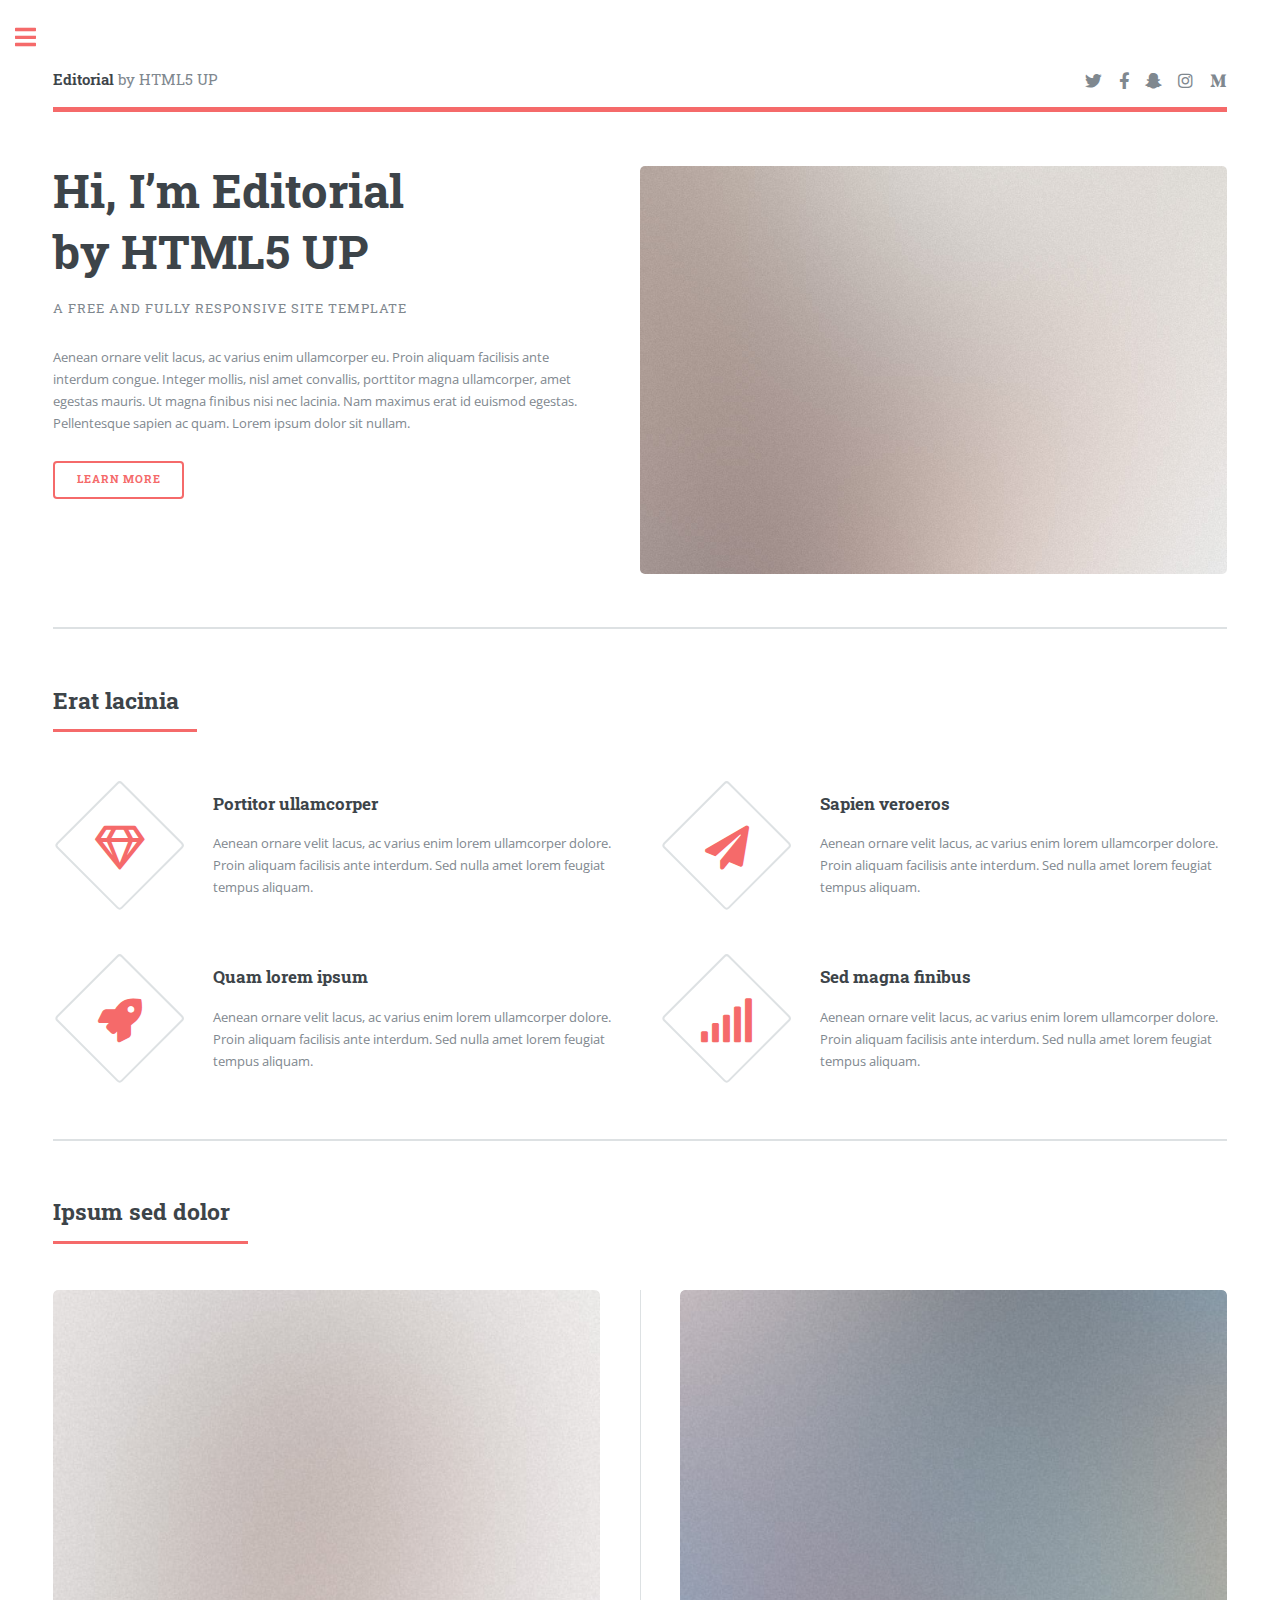
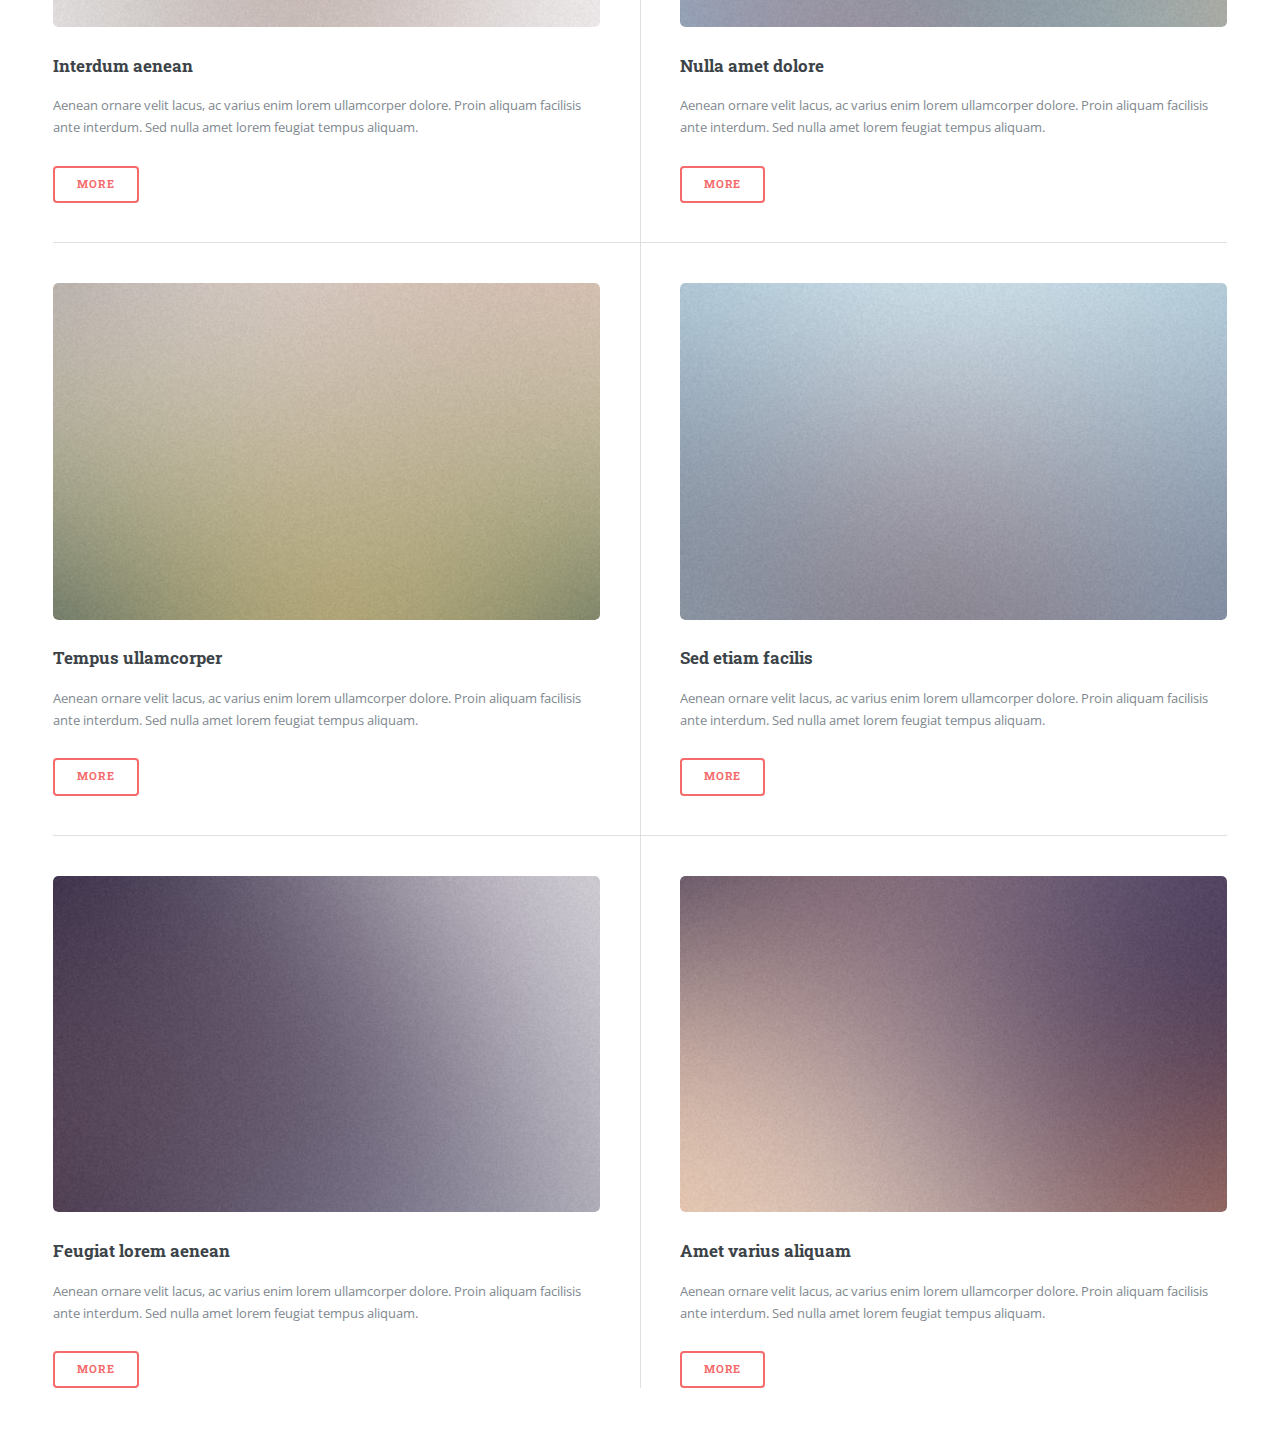
<file: V1.4/html5Original/index.html>
<!DOCTYPE HTML>
<!--
	Editorial by HTML5 UP
	html5up.net | @ajlkn
	Free for personal and commercial use under the CCA 3.0 license (html5up.net/license)
-->
<html>
	<head>
		<title>Editorial by HTML5 UP</title>
		<meta charset="utf-8" />
		<meta name="viewport" content="width=device-width, initial-scale=1, user-scalable=no" />
		<link rel="stylesheet" href="assets/css/main.css" />
	</head>
	<body class="is-preload">

		<!-- Wrapper -->
			<div id="wrapper">

				<!-- Main -->
					<div id="main">
						<div class="inner">

							<!-- Header -->
								<header id="header">
									<a href="index.html" class="logo"><strong>Editorial</strong> by HTML5 UP</a>
									<ul class="icons">
										<li><a href="#" class="icon brands fa-twitter"><span class="label">Twitter</span></a></li>
										<li><a href="#" class="icon brands fa-facebook-f"><span class="label">Facebook</span></a></li>
										<li><a href="#" class="icon brands fa-snapchat-ghost"><span class="label">Snapchat</span></a></li>
										<li><a href="#" class="icon brands fa-instagram"><span class="label">Instagram</span></a></li>
										<li><a href="#" class="icon brands fa-medium-m"><span class="label">Medium</span></a></li>
									</ul>
								</header>

							<!-- Banner -->
								<section id="banner">
									<div class="content">
										<header>
											<h1>Hi, I’m Editorial<br />
											by HTML5 UP</h1>
											<p>A free and fully responsive site template</p>
										</header>
										<p>Aenean ornare velit lacus, ac varius enim ullamcorper eu. Proin aliquam facilisis ante interdum congue. Integer mollis, nisl amet convallis, porttitor magna ullamcorper, amet egestas mauris. Ut magna finibus nisi nec lacinia. Nam maximus erat id euismod egestas. Pellentesque sapien ac quam. Lorem ipsum dolor sit nullam.</p>
										<ul class="actions">
											<li><a href="#" class="button big">Learn More</a></li>
										</ul>
									</div>
									<span class="image object">
										<img src="images/pic10.jpg" alt="" />
									</span>
								</section>

							<!-- Section -->
								<section>
									<header class="major">
										<h2>Erat lacinia</h2>
									</header>
									<div class="features">
										<article>
											<span class="icon fa-gem"></span>
											<div class="content">
												<h3>Portitor ullamcorper</h3>
												<p>Aenean ornare velit lacus, ac varius enim lorem ullamcorper dolore. Proin aliquam facilisis ante interdum. Sed nulla amet lorem feugiat tempus aliquam.</p>
											</div>
										</article>
										<article>
											<span class="icon solid fa-paper-plane"></span>
											<div class="content">
												<h3>Sapien veroeros</h3>
												<p>Aenean ornare velit lacus, ac varius enim lorem ullamcorper dolore. Proin aliquam facilisis ante interdum. Sed nulla amet lorem feugiat tempus aliquam.</p>
											</div>
										</article>
										<article>
											<span class="icon solid fa-rocket"></span>
											<div class="content">
												<h3>Quam lorem ipsum</h3>
												<p>Aenean ornare velit lacus, ac varius enim lorem ullamcorper dolore. Proin aliquam facilisis ante interdum. Sed nulla amet lorem feugiat tempus aliquam.</p>
											</div>
										</article>
										<article>
											<span class="icon solid fa-signal"></span>
											<div class="content">
												<h3>Sed magna finibus</h3>
												<p>Aenean ornare velit lacus, ac varius enim lorem ullamcorper dolore. Proin aliquam facilisis ante interdum. Sed nulla amet lorem feugiat tempus aliquam.</p>
											</div>
										</article>
									</div>
								</section>

							<!-- Section -->
								<section>
									<header class="major">
										<h2>Ipsum sed dolor</h2>
									</header>
									<div class="posts">
										<article>
											<a href="#" class="image"><img src="images/pic01.jpg" alt="" /></a>
											<h3>Interdum aenean</h3>
											<p>Aenean ornare velit lacus, ac varius enim lorem ullamcorper dolore. Proin aliquam facilisis ante interdum. Sed nulla amet lorem feugiat tempus aliquam.</p>
											<ul class="actions">
												<li><a href="#" class="button">More</a></li>
											</ul>
										</article>
										<article>
											<a href="#" class="image"><img src="images/pic02.jpg" alt="" /></a>
											<h3>Nulla amet dolore</h3>
											<p>Aenean ornare velit lacus, ac varius enim lorem ullamcorper dolore. Proin aliquam facilisis ante interdum. Sed nulla amet lorem feugiat tempus aliquam.</p>
											<ul class="actions">
												<li><a href="#" class="button">More</a></li>
											</ul>
										</article>
										<article>
											<a href="#" class="image"><img src="images/pic03.jpg" alt="" /></a>
											<h3>Tempus ullamcorper</h3>
											<p>Aenean ornare velit lacus, ac varius enim lorem ullamcorper dolore. Proin aliquam facilisis ante interdum. Sed nulla amet lorem feugiat tempus aliquam.</p>
											<ul class="actions">
												<li><a href="#" class="button">More</a></li>
											</ul>
										</article>
										<article>
											<a href="#" class="image"><img src="images/pic04.jpg" alt="" /></a>
											<h3>Sed etiam facilis</h3>
											<p>Aenean ornare velit lacus, ac varius enim lorem ullamcorper dolore. Proin aliquam facilisis ante interdum. Sed nulla amet lorem feugiat tempus aliquam.</p>
											<ul class="actions">
												<li><a href="#" class="button">More</a></li>
											</ul>
										</article>
										<article>
											<a href="#" class="image"><img src="images/pic05.jpg" alt="" /></a>
											<h3>Feugiat lorem aenean</h3>
											<p>Aenean ornare velit lacus, ac varius enim lorem ullamcorper dolore. Proin aliquam facilisis ante interdum. Sed nulla amet lorem feugiat tempus aliquam.</p>
											<ul class="actions">
												<li><a href="#" class="button">More</a></li>
											</ul>
										</article>
										<article>
											<a href="#" class="image"><img src="images/pic06.jpg" alt="" /></a>
											<h3>Amet varius aliquam</h3>
											<p>Aenean ornare velit lacus, ac varius enim lorem ullamcorper dolore. Proin aliquam facilisis ante interdum. Sed nulla amet lorem feugiat tempus aliquam.</p>
											<ul class="actions">
												<li><a href="#" class="button">More</a></li>
											</ul>
										</article>
									</div>
								</section>

						</div>
					</div>

				<!-- Sidebar -->
					<div id="sidebar">
						<div class="inner">

							<!-- Search -->
								<section id="search" class="alt">
									<form method="post" action="#">
										<input type="text" name="query" id="query" placeholder="Search" />
									</form>
								</section>

							<!-- Menu -->
								<nav id="menu">
									<header class="major">
										<h2>Menu</h2>
									</header>
									<ul>
										<li><a href="index.html">Homepage</a></li>
										<li><a href="generic.html">Generic</a></li>
										<li><a href="elements.html">Elements</a></li>
										<li>
											<span class="opener">Submenu</span>
											<ul>
												<li><a href="#">Lorem Dolor</a></li>
												<li><a href="#">Ipsum Adipiscing</a></li>
												<li><a href="#">Tempus Magna</a></li>
												<li><a href="#">Feugiat Veroeros</a></li>
											</ul>
										</li>
										<li><a href="#">Etiam Dolore</a></li>
										<li><a href="#">Adipiscing</a></li>
										<li>
											<span class="opener">Another Submenu</span>
											<ul>
												<li><a href="#">Lorem Dolor</a></li>
												<li><a href="#">Ipsum Adipiscing</a></li>
												<li><a href="#">Tempus Magna</a></li>
												<li><a href="#">Feugiat Veroeros</a></li>
											</ul>
										</li>
										<li><a href="#">Maximus Erat</a></li>
										<li><a href="#">Sapien Mauris</a></li>
										<li><a href="#">Amet Lacinia</a></li>
									</ul>
								</nav>

							<!-- Section -->
								<section>
									<header class="major">
										<h2>Ante interdum</h2>
									</header>
									<div class="mini-posts">
										<article>
											<a href="#" class="image"><img src="images/pic07.jpg" alt="" /></a>
											<p>Aenean ornare velit lacus, ac varius enim lorem ullamcorper dolore aliquam.</p>
										</article>
										<article>
											<a href="#" class="image"><img src="images/pic08.jpg" alt="" /></a>
											<p>Aenean ornare velit lacus, ac varius enim lorem ullamcorper dolore aliquam.</p>
										</article>
										<article>
											<a href="#" class="image"><img src="images/pic09.jpg" alt="" /></a>
											<p>Aenean ornare velit lacus, ac varius enim lorem ullamcorper dolore aliquam.</p>
										</article>
									</div>
									<ul class="actions">
										<li><a href="#" class="button">More</a></li>
									</ul>
								</section>

							<!-- Section -->
								<section>
									<header class="major">
										<h2>Get in touch</h2>
									</header>
									<p>Sed varius enim lorem ullamcorper dolore aliquam aenean ornare velit lacus, ac varius enim lorem ullamcorper dolore. Proin sed aliquam facilisis ante interdum. Sed nulla amet lorem feugiat tempus aliquam.</p>
									<ul class="contact">
										<li class="icon solid fa-envelope"><a href="#">information@untitled.tld</a></li>
										<li class="icon solid fa-phone">(000) 000-0000</li>
										<li class="icon solid fa-home">1234 Somewhere Road #8254<br />
										Nashville, TN 00000-0000</li>
									</ul>
								</section>

							<!-- Footer -->
								<footer id="footer">
									<p class="copyright">&copy; Untitled. All rights reserved. Demo Images: <a href="https://unsplash.com">Unsplash</a>. Design: <a href="https://html5up.net">HTML5 UP</a>.</p>
								</footer>

						</div>
					</div>

			</div>

		<!-- Scripts -->
			<script src="assets/js/jquery.min.js"></script>
			<script src="assets/js/browser.min.js"></script>
			<script src="assets/js/breakpoints.min.js"></script>
			<script src="assets/js/util.js"></script>
			<script src="assets/js/main.js"></script>

	</body>
</html>
</file>
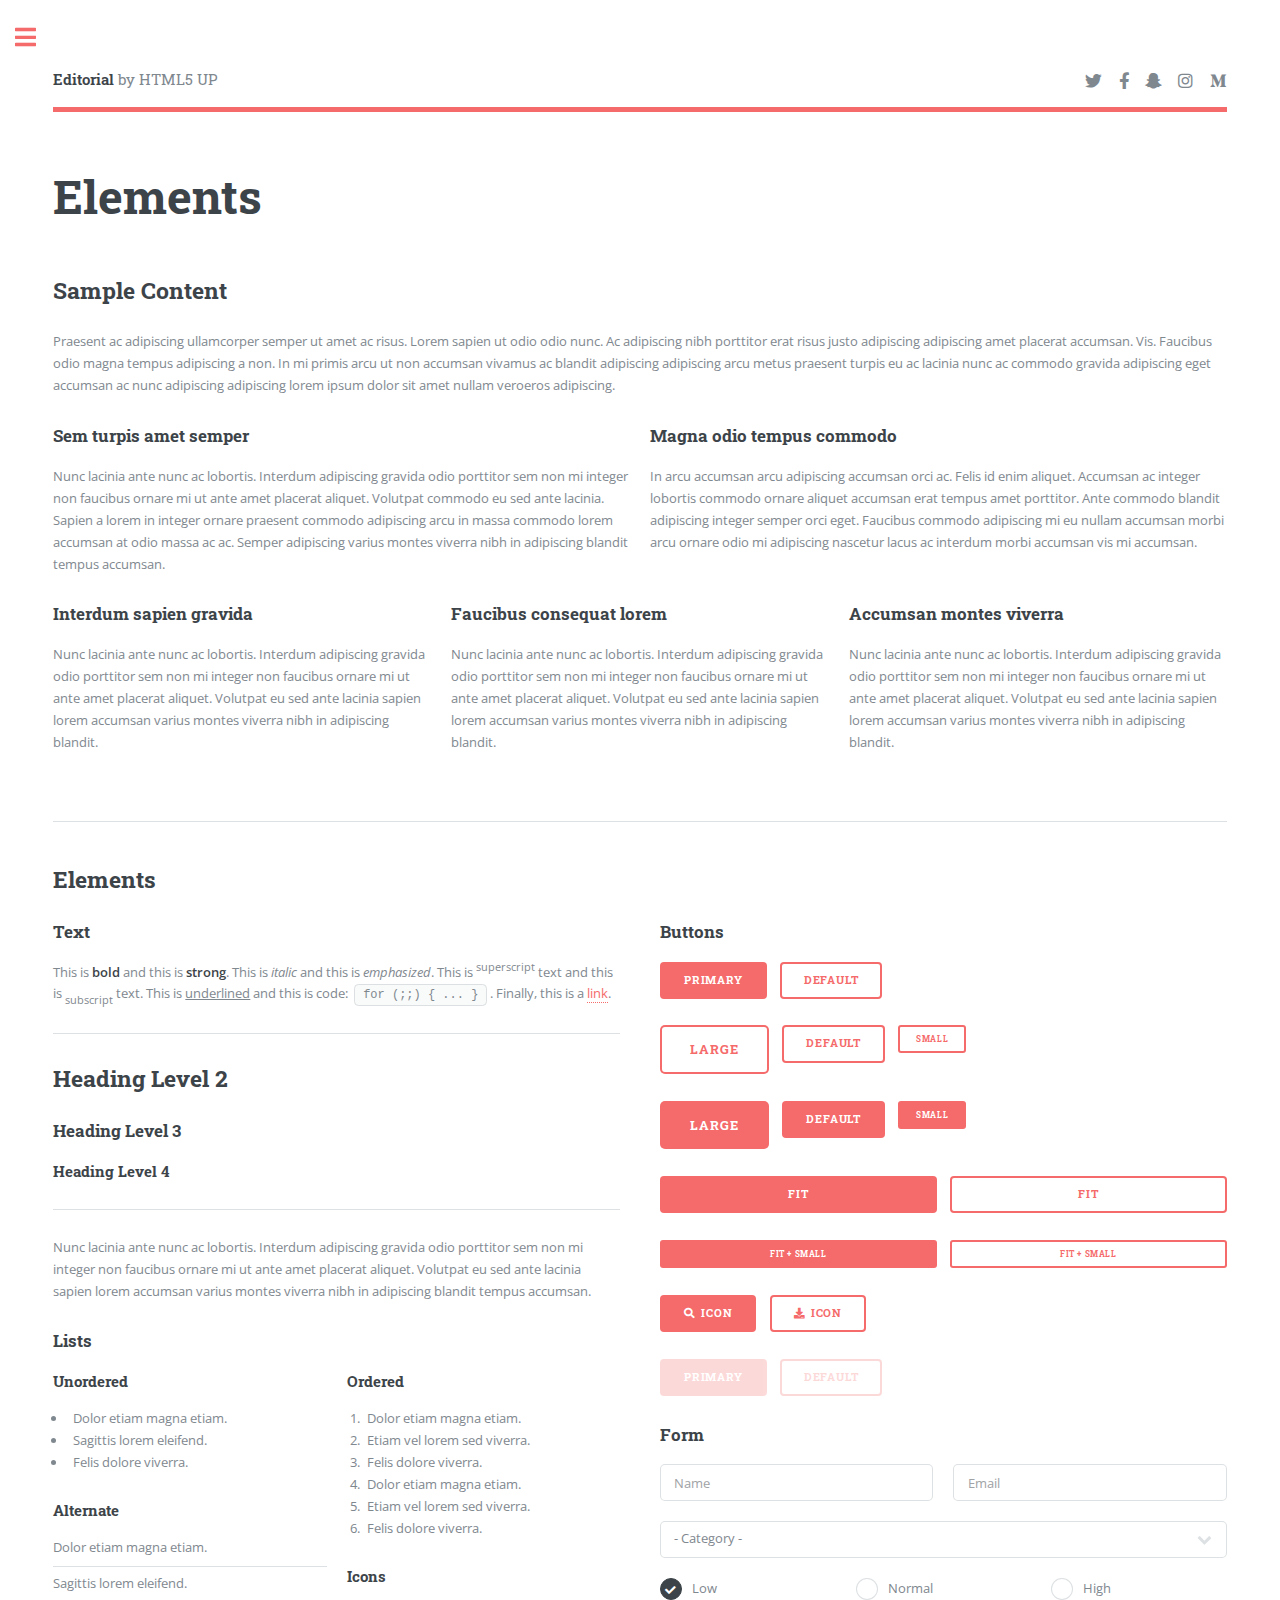
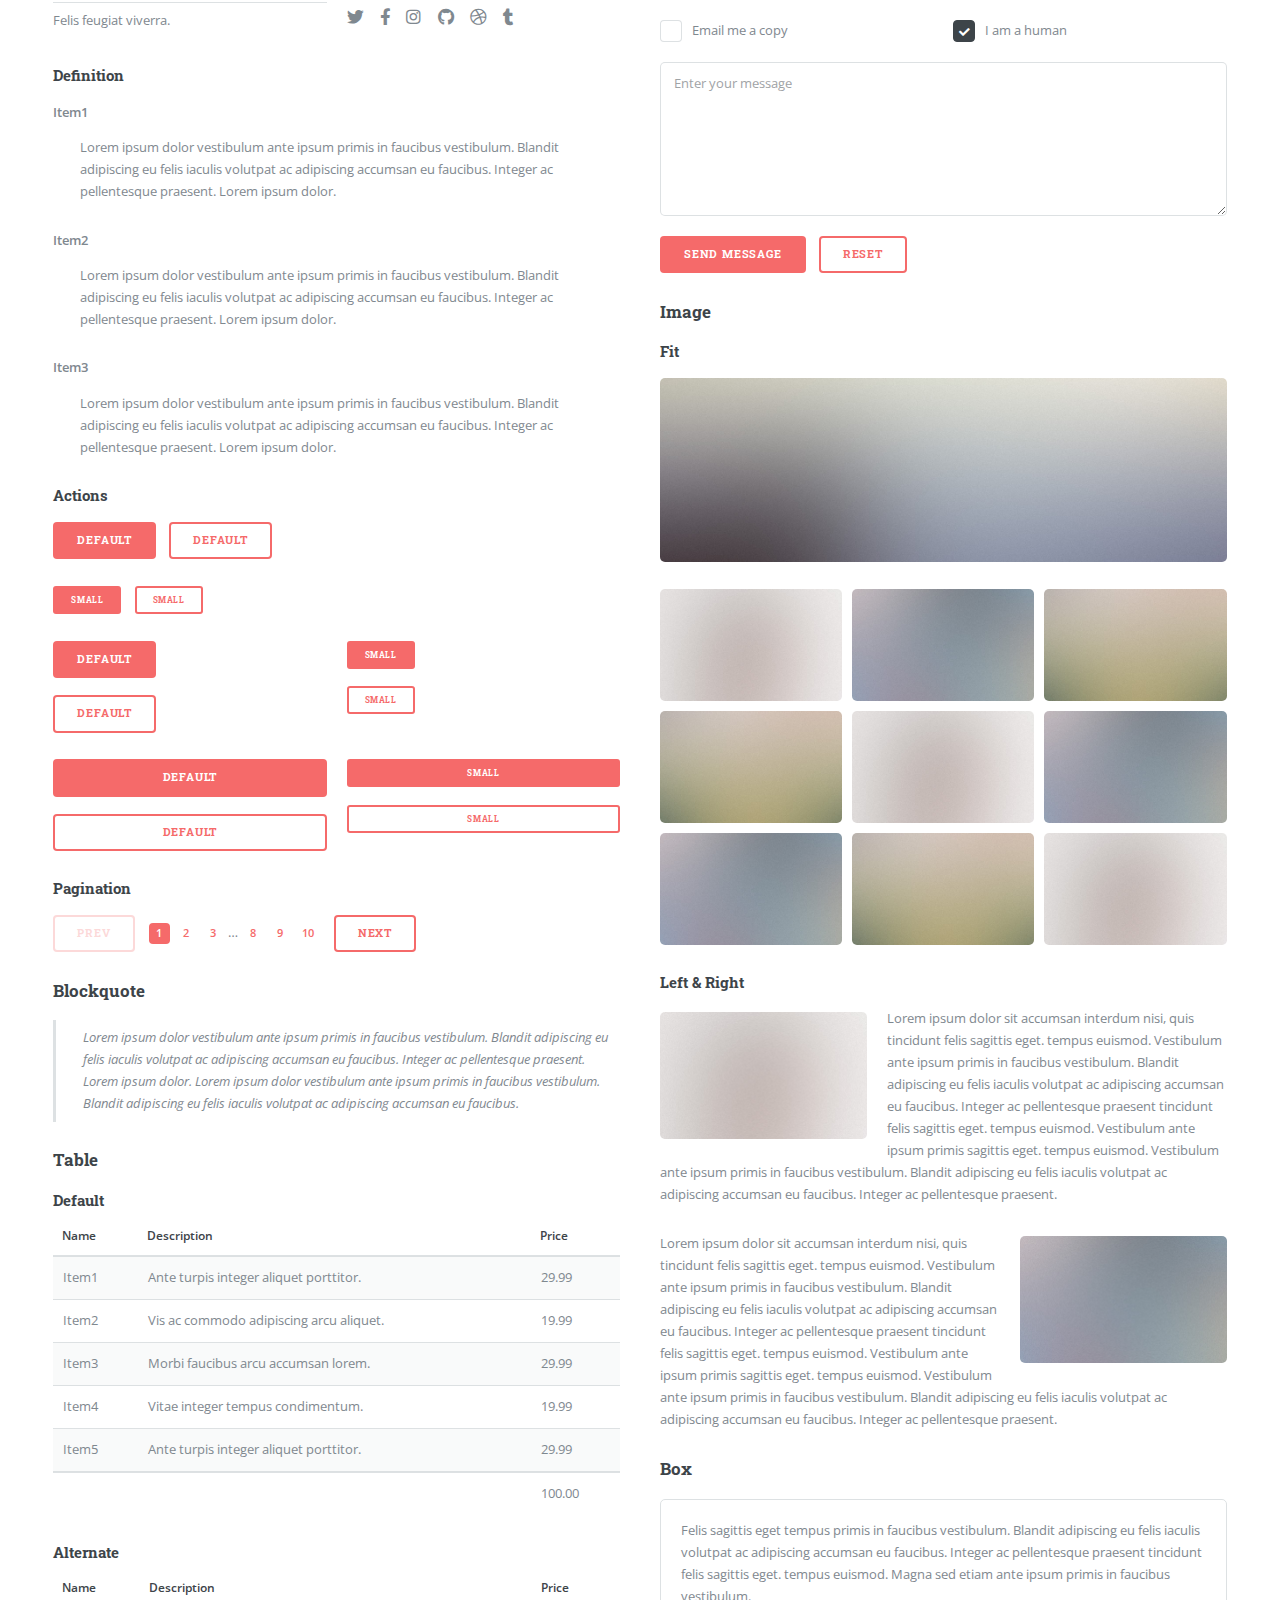
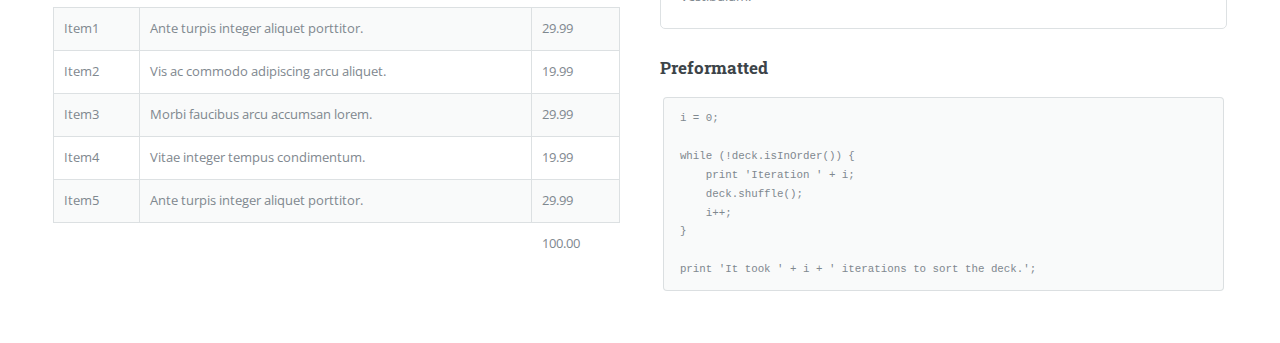
<file: V1.4/html5Original/elements.html>
<!DOCTYPE HTML>
<!--
	Editorial by HTML5 UP
	html5up.net | @ajlkn
	Free for personal and commercial use under the CCA 3.0 license (html5up.net/license)
-->
<html>
	<head>
		<title>Elements - Editorial by HTML5 UP</title>
		<meta charset="utf-8" />
		<meta name="viewport" content="width=device-width, initial-scale=1, user-scalable=no" />
		<link rel="stylesheet" href="assets/css/main.css" />
	</head>
	<body class="is-preload">

		<!-- Wrapper -->
			<div id="wrapper">

				<!-- Main -->
					<div id="main">
						<div class="inner">

							<!-- Header -->
								<header id="header">
									<a href="index.html" class="logo"><strong>Editorial</strong> by HTML5 UP</a>
									<ul class="icons">
										<li><a href="#" class="icon brands fa-twitter"><span class="label">Twitter</span></a></li>
										<li><a href="#" class="icon brands fa-facebook-f"><span class="label">Facebook</span></a></li>
										<li><a href="#" class="icon brands fa-snapchat-ghost"><span class="label">Snapchat</span></a></li>
										<li><a href="#" class="icon brands fa-instagram"><span class="label">Instagram</span></a></li>
										<li><a href="#" class="icon brands fa-medium-m"><span class="label">Medium</span></a></li>
									</ul>
								</header>

							<!-- Content -->
								<section>
									<header class="main">
										<h1>Elements</h1>
									</header>

									<!-- Content -->
										<h2 id="content">Sample Content</h2>
										<p>Praesent ac adipiscing ullamcorper semper ut amet ac risus. Lorem sapien ut odio odio nunc. Ac adipiscing nibh porttitor erat risus justo adipiscing adipiscing amet placerat accumsan. Vis. Faucibus odio magna tempus adipiscing a non. In mi primis arcu ut non accumsan vivamus ac blandit adipiscing adipiscing arcu metus praesent turpis eu ac lacinia nunc ac commodo gravida adipiscing eget accumsan ac nunc adipiscing adipiscing lorem ipsum dolor sit amet nullam veroeros adipiscing.</p>
										<div class="row">
											<div class="col-6 col-12-small">
												<h3>Sem turpis amet semper</h3>
												<p>Nunc lacinia ante nunc ac lobortis. Interdum adipiscing gravida odio porttitor sem non mi integer non faucibus ornare mi ut ante amet placerat aliquet. Volutpat commodo eu sed ante lacinia. Sapien a lorem in integer ornare praesent commodo adipiscing arcu in massa commodo lorem accumsan at odio massa ac ac. Semper adipiscing varius montes viverra nibh in adipiscing blandit tempus accumsan.</p>
											</div>
											<div class="col-6 col-12-small">
												<h3>Magna odio tempus commodo</h3>
												<p>In arcu accumsan arcu adipiscing accumsan orci ac. Felis id enim aliquet. Accumsan ac integer lobortis commodo ornare aliquet accumsan erat tempus amet porttitor. Ante commodo blandit adipiscing integer semper orci eget. Faucibus commodo adipiscing mi eu nullam accumsan morbi arcu ornare odio mi adipiscing nascetur lacus ac interdum morbi accumsan vis mi accumsan.</p>
											</div>
											<!-- Break -->
											<div class="col-4 col-12-medium">
												<h3>Interdum sapien gravida</h3>
												<p>Nunc lacinia ante nunc ac lobortis. Interdum adipiscing gravida odio porttitor sem non mi integer non faucibus ornare mi ut ante amet placerat aliquet. Volutpat eu sed ante lacinia sapien lorem accumsan varius montes viverra nibh in adipiscing blandit.</p>
											</div>
											<div class="col-4 col-12-medium">
												<h3>Faucibus consequat lorem</h3>
												<p>Nunc lacinia ante nunc ac lobortis. Interdum adipiscing gravida odio porttitor sem non mi integer non faucibus ornare mi ut ante amet placerat aliquet. Volutpat eu sed ante lacinia sapien lorem accumsan varius montes viverra nibh in adipiscing blandit.</p>
											</div>
											<div class="col-4 col-12-medium">
												<h3>Accumsan montes viverra</h3>
												<p>Nunc lacinia ante nunc ac lobortis. Interdum adipiscing gravida odio porttitor sem non mi integer non faucibus ornare mi ut ante amet placerat aliquet. Volutpat eu sed ante lacinia sapien lorem accumsan varius montes viverra nibh in adipiscing blandit.</p>
											</div>
										</div>

									<hr class="major" />

									<!-- Elements -->
										<h2 id="elements">Elements</h2>
										<div class="row gtr-200">
											<div class="col-6 col-12-medium">

												<!-- Text stuff -->
													<h3>Text</h3>
													<p>This is <b>bold</b> and this is <strong>strong</strong>. This is <i>italic</i> and this is <em>emphasized</em>.
													This is <sup>superscript</sup> text and this is <sub>subscript</sub> text.
													This is <u>underlined</u> and this is code: <code>for (;;) { ... }</code>.
													Finally, this is a <a href="#">link</a>.</p>
													<hr />
													<h2>Heading Level 2</h2>
													<h3>Heading Level 3</h3>
													<h4>Heading Level 4</h4>
													<hr />
													<p>Nunc lacinia ante nunc ac lobortis. Interdum adipiscing gravida odio porttitor sem non mi integer non faucibus ornare mi ut ante amet placerat aliquet. Volutpat eu sed ante lacinia sapien lorem accumsan varius montes viverra nibh in adipiscing blandit tempus accumsan.</p>

												<!-- Lists -->
													<h3>Lists</h3>
													<div class="row">
														<div class="col-6 col-12-small">

															<h4>Unordered</h4>
															<ul>
																<li>Dolor etiam magna etiam.</li>
																<li>Sagittis lorem eleifend.</li>
																<li>Felis dolore viverra.</li>
															</ul>

															<h4>Alternate</h4>
															<ul class="alt">
																<li>Dolor etiam magna etiam.</li>
																<li>Sagittis lorem eleifend.</li>
																<li>Felis feugiat viverra.</li>
															</ul>

														</div>
														<div class="col-6 col-12-small">

															<h4>Ordered</h4>
															<ol>
																<li>Dolor etiam magna etiam.</li>
																<li>Etiam vel lorem sed viverra.</li>
																<li>Felis dolore viverra.</li>
																<li>Dolor etiam magna etiam.</li>
																<li>Etiam vel lorem sed viverra.</li>
																<li>Felis dolore viverra.</li>
															</ol>

															<h4>Icons</h4>
															<ul class="icons">
																<li><a href="#" class="icon brands fa-twitter"><span class="label">Twitter</span></a></li>
																<li><a href="#" class="icon brands fa-facebook-f"><span class="label">Facebook</span></a></li>
																<li><a href="#" class="icon brands fa-instagram"><span class="label">Instagram</span></a></li>
																<li><a href="#" class="icon brands fa-github"><span class="label">Github</span></a></li>
																<li><a href="#" class="icon brands fa-dribbble"><span class="label">Dribbble</span></a></li>
																<li><a href="#" class="icon brands fa-tumblr"><span class="label">Tumblr</span></a></li>
															</ul>

														</div>
													</div>
													<h4>Definition</h4>
													<dl>
														<dt>Item1</dt>
														<dd>
															<p>Lorem ipsum dolor vestibulum ante ipsum primis in faucibus vestibulum. Blandit adipiscing eu felis iaculis volutpat ac adipiscing accumsan eu faucibus. Integer ac pellentesque praesent. Lorem ipsum dolor.</p>
														</dd>
														<dt>Item2</dt>
														<dd>
															<p>Lorem ipsum dolor vestibulum ante ipsum primis in faucibus vestibulum. Blandit adipiscing eu felis iaculis volutpat ac adipiscing accumsan eu faucibus. Integer ac pellentesque praesent. Lorem ipsum dolor.</p>
														</dd>
														<dt>Item3</dt>
														<dd>
															<p>Lorem ipsum dolor vestibulum ante ipsum primis in faucibus vestibulum. Blandit adipiscing eu felis iaculis volutpat ac adipiscing accumsan eu faucibus. Integer ac pellentesque praesent. Lorem ipsum dolor.</p>
														</dd>
													</dl>

													<h4>Actions</h4>
													<ul class="actions">
														<li><a href="#" class="button primary">Default</a></li>
														<li><a href="#" class="button">Default</a></li>
													</ul>
													<ul class="actions small">
														<li><a href="#" class="button primary small">Small</a></li>
														<li><a href="#" class="button small">Small</a></li>
													</ul>
													<div class="row">
														<div class="col-6 col-12-small">
															<ul class="actions stacked">
																<li><a href="#" class="button primary">Default</a></li>
																<li><a href="#" class="button">Default</a></li>
															</ul>
														</div>
														<div class="col-6 col-12-small">
															<ul class="actions stacked">
																<li><a href="#" class="button primary small">Small</a></li>
																<li><a href="#" class="button small">Small</a></li>
															</ul>
														</div>
														<div class="col-6 col-12-small">
															<ul class="actions stacked">
																<li><a href="#" class="button primary fit">Default</a></li>
																<li><a href="#" class="button fit">Default</a></li>
															</ul>
														</div>
														<div class="col-6 col-12-small">
															<ul class="actions stacked">
																<li><a href="#" class="button primary small fit">Small</a></li>
																<li><a href="#" class="button small fit">Small</a></li>
															</ul>
														</div>
													</div>

													<h4>Pagination</h4>
													<ul class="pagination">
														<li><span class="button disabled">Prev</span></li>
														<li><a href="#" class="page active">1</a></li>
														<li><a href="#" class="page">2</a></li>
														<li><a href="#" class="page">3</a></li>
														<li><span>&hellip;</span></li>
														<li><a href="#" class="page">8</a></li>
														<li><a href="#" class="page">9</a></li>
														<li><a href="#" class="page">10</a></li>
														<li><a href="#" class="button">Next</a></li>
													</ul>

												<!-- Blockquote -->
													<h3>Blockquote</h3>
													<blockquote>Lorem ipsum dolor vestibulum ante ipsum primis in faucibus vestibulum. Blandit adipiscing eu felis iaculis volutpat ac adipiscing accumsan eu faucibus. Integer ac pellentesque praesent. Lorem ipsum dolor. Lorem ipsum dolor vestibulum ante ipsum primis in faucibus vestibulum. Blandit adipiscing eu felis iaculis volutpat ac adipiscing accumsan eu faucibus.</blockquote>

												<!-- Table -->
													<h3>Table</h3>

													<h4>Default</h4>
													<div class="table-wrapper">
														<table>
															<thead>
																<tr>
																	<th>Name</th>
																	<th>Description</th>
																	<th>Price</th>
																</tr>
															</thead>
															<tbody>
																<tr>
																	<td>Item1</td>
																	<td>Ante turpis integer aliquet porttitor.</td>
																	<td>29.99</td>
																</tr>
																<tr>
																	<td>Item2</td>
																	<td>Vis ac commodo adipiscing arcu aliquet.</td>
																	<td>19.99</td>
																</tr>
																<tr>
																	<td>Item3</td>
																	<td> Morbi faucibus arcu accumsan lorem.</td>
																	<td>29.99</td>
																</tr>
																<tr>
																	<td>Item4</td>
																	<td>Vitae integer tempus condimentum.</td>
																	<td>19.99</td>
																</tr>
																<tr>
																	<td>Item5</td>
																	<td>Ante turpis integer aliquet porttitor.</td>
																	<td>29.99</td>
																</tr>
															</tbody>
															<tfoot>
																<tr>
																	<td colspan="2"></td>
																	<td>100.00</td>
																</tr>
															</tfoot>
														</table>
													</div>

													<h4>Alternate</h4>
													<div class="table-wrapper">
														<table class="alt">
															<thead>
																<tr>
																	<th>Name</th>
																	<th>Description</th>
																	<th>Price</th>
																</tr>
															</thead>
															<tbody>
																<tr>
																	<td>Item1</td>
																	<td>Ante turpis integer aliquet porttitor.</td>
																	<td>29.99</td>
																</tr>
																<tr>
																	<td>Item2</td>
																	<td>Vis ac commodo adipiscing arcu aliquet.</td>
																	<td>19.99</td>
																</tr>
																<tr>
																	<td>Item3</td>
																	<td> Morbi faucibus arcu accumsan lorem.</td>
																	<td>29.99</td>
																</tr>
																<tr>
																	<td>Item4</td>
																	<td>Vitae integer tempus condimentum.</td>
																	<td>19.99</td>
																</tr>
																<tr>
																	<td>Item5</td>
																	<td>Ante turpis integer aliquet porttitor.</td>
																	<td>29.99</td>
																</tr>
															</tbody>
															<tfoot>
																<tr>
																	<td colspan="2"></td>
																	<td>100.00</td>
																</tr>
															</tfoot>
														</table>
													</div>

											</div>
											<div class="col-6 col-12-medium">

												<!-- Buttons -->
													<h3>Buttons</h3>
													<ul class="actions">
														<li><a href="#" class="button primary">Primary</a></li>
														<li><a href="#" class="button">Default</a></li>
													</ul>
													<ul class="actions">
														<li><a href="#" class="button large">Large</a></li>
														<li><a href="#" class="button">Default</a></li>
														<li><a href="#" class="button small">Small</a></li>
													</ul>
													<ul class="actions">
														<li><a href="#" class="button primary large">Large</a></li>
														<li><a href="#" class="button primary">Default</a></li>
														<li><a href="#" class="button primary small">Small</a></li>
													</ul>
													<ul class="actions fit">
														<li><a href="#" class="button primary fit">Fit</a></li>
														<li><a href="#" class="button fit">Fit</a></li>
													</ul>
													<ul class="actions fit small">
														<li><a href="#" class="button primary fit small">Fit + Small</a></li>
														<li><a href="#" class="button fit small">Fit + Small</a></li>
													</ul>
													<ul class="actions">
														<li><a href="#" class="button primary icon solid fa-search">Icon</a></li>
														<li><a href="#" class="button icon solid fa-download">Icon</a></li>
													</ul>
													<ul class="actions">
														<li><span class="button primary disabled">Primary</span></li>
														<li><span class="button disabled">Default</span></li>
													</ul>

												<!-- Form -->
													<h3>Form</h3>

													<form method="post" action="#">
														<div class="row gtr-uniform">
															<div class="col-6 col-12-xsmall">
																<input type="text" name="demo-name" id="demo-name" value="" placeholder="Name" />
															</div>
															<div class="col-6 col-12-xsmall">
																<input type="email" name="demo-email" id="demo-email" value="" placeholder="Email" />
															</div>
															<!-- Break -->
															<div class="col-12">
																<select name="demo-category" id="demo-category">
																	<option value="">- Category -</option>
																	<option value="1">Manufacturing</option>
																	<option value="1">Shipping</option>
																	<option value="1">Administration</option>
																	<option value="1">Human Resources</option>
																</select>
															</div>
															<!-- Break -->
															<div class="col-4 col-12-small">
																<input type="radio" id="demo-priority-low" name="demo-priority" checked>
																<label for="demo-priority-low">Low</label>
															</div>
															<div class="col-4 col-12-small">
																<input type="radio" id="demo-priority-normal" name="demo-priority">
																<label for="demo-priority-normal">Normal</label>
															</div>
															<div class="col-4 col-12-small">
																<input type="radio" id="demo-priority-high" name="demo-priority">
																<label for="demo-priority-high">High</label>
															</div>
															<!-- Break -->
															<div class="col-6 col-12-small">
																<input type="checkbox" id="demo-copy" name="demo-copy">
																<label for="demo-copy">Email me a copy</label>
															</div>
															<div class="col-6 col-12-small">
																<input type="checkbox" id="demo-human" name="demo-human" checked>
																<label for="demo-human">I am a human</label>
															</div>
															<!-- Break -->
															<div class="col-12">
																<textarea name="demo-message" id="demo-message" placeholder="Enter your message" rows="6"></textarea>
															</div>
															<!-- Break -->
															<div class="col-12">
																<ul class="actions">
																	<li><input type="submit" value="Send Message" class="primary" /></li>
																	<li><input type="reset" value="Reset" /></li>
																</ul>
															</div>
														</div>
													</form>

												<!-- Image -->
													<h3>Image</h3>

													<h4>Fit</h4>
													<span class="image fit"><img src="images/pic11.jpg" alt="" /></span>
													<div class="box alt">
														<div class="row gtr-50 gtr-uniform">
															<div class="col-4"><span class="image fit"><img src="images/pic01.jpg" alt="" /></span></div>
															<div class="col-4"><span class="image fit"><img src="images/pic02.jpg" alt="" /></span></div>
															<div class="col-4"><span class="image fit"><img src="images/pic03.jpg" alt="" /></span></div>
															<!-- Break -->
															<div class="col-4"><span class="image fit"><img src="images/pic03.jpg" alt="" /></span></div>
															<div class="col-4"><span class="image fit"><img src="images/pic01.jpg" alt="" /></span></div>
															<div class="col-4"><span class="image fit"><img src="images/pic02.jpg" alt="" /></span></div>
															<!-- Break -->
															<div class="col-4"><span class="image fit"><img src="images/pic02.jpg" alt="" /></span></div>
															<div class="col-4"><span class="image fit"><img src="images/pic03.jpg" alt="" /></span></div>
															<div class="col-4"><span class="image fit"><img src="images/pic01.jpg" alt="" /></span></div>
														</div>
													</div>

													<h4>Left &amp; Right</h4>
													<p><span class="image left"><img src="images/pic01.jpg" alt="" /></span>Lorem ipsum dolor sit accumsan interdum nisi, quis tincidunt felis sagittis eget. tempus euismod. Vestibulum ante ipsum primis in faucibus vestibulum. Blandit adipiscing eu felis iaculis volutpat ac adipiscing accumsan eu faucibus. Integer ac pellentesque praesent tincidunt felis sagittis eget. tempus euismod. Vestibulum ante ipsum primis sagittis eget. tempus euismod. Vestibulum ante ipsum primis in faucibus vestibulum. Blandit adipiscing eu felis iaculis volutpat ac adipiscing accumsan eu faucibus. Integer ac pellentesque praesent.</p>
													<p><span class="image right"><img src="images/pic02.jpg" alt="" /></span>Lorem ipsum dolor sit accumsan interdum nisi, quis tincidunt felis sagittis eget. tempus euismod. Vestibulum ante ipsum primis in faucibus vestibulum. Blandit adipiscing eu felis iaculis volutpat ac adipiscing accumsan eu faucibus. Integer ac pellentesque praesent tincidunt felis sagittis eget. tempus euismod. Vestibulum ante ipsum primis sagittis eget. tempus euismod. Vestibulum ante ipsum primis in faucibus vestibulum. Blandit adipiscing eu felis iaculis volutpat ac adipiscing accumsan eu faucibus. Integer ac pellentesque praesent.</p>

												<!-- Box -->
													<h3>Box</h3>
													<div class="box">
														<p>Felis sagittis eget tempus primis in faucibus vestibulum. Blandit adipiscing eu felis iaculis volutpat ac adipiscing accumsan eu faucibus. Integer ac pellentesque praesent tincidunt felis sagittis eget. tempus euismod. Magna sed etiam ante ipsum primis in faucibus vestibulum.</p>
													</div>

												<!-- Preformatted Code -->
													<h3>Preformatted</h3>
													<pre><code>i = 0;

while (!deck.isInOrder()) {
    print 'Iteration ' + i;
    deck.shuffle();
    i++;
}

print 'It took ' + i + ' iterations to sort the deck.';
</code></pre>

											</div>
										</div>

								</section>

						</div>
					</div>

				<!-- Sidebar -->
					<div id="sidebar">
						<div class="inner">

							<!-- Search -->
								<section id="search" class="alt">
									<form method="post" action="#">
										<input type="text" name="query" id="query" placeholder="Search" />
									</form>
								</section>

							<!-- Menu -->
								<nav id="menu">
									<header class="major">
										<h2>Menu</h2>
									</header>
									<ul>
										<li><a href="index.html">Homepage</a></li>
										<li><a href="generic.html">Generic</a></li>
										<li><a href="elements.html">Elements</a></li>
										<li>
											<span class="opener">Submenu</span>
											<ul>
												<li><a href="#">Lorem Dolor</a></li>
												<li><a href="#">Ipsum Adipiscing</a></li>
												<li><a href="#">Tempus Magna</a></li>
												<li><a href="#">Feugiat Veroeros</a></li>
											</ul>
										</li>
										<li><a href="#">Etiam Dolore</a></li>
										<li><a href="#">Adipiscing</a></li>
										<li>
											<span class="opener">Another Submenu</span>
											<ul>
												<li><a href="#">Lorem Dolor</a></li>
												<li><a href="#">Ipsum Adipiscing</a></li>
												<li><a href="#">Tempus Magna</a></li>
												<li><a href="#">Feugiat Veroeros</a></li>
											</ul>
										</li>
										<li><a href="#">Maximus Erat</a></li>
										<li><a href="#">Sapien Mauris</a></li>
										<li><a href="#">Amet Lacinia</a></li>
									</ul>
								</nav>

							<!-- Section -->
								<section>
									<header class="major">
										<h2>Ante interdum</h2>
									</header>
									<div class="mini-posts">
										<article>
											<a href="#" class="image"><img src="images/pic07.jpg" alt="" /></a>
											<p>Aenean ornare velit lacus, ac varius enim lorem ullamcorper dolore aliquam.</p>
										</article>
										<article>
											<a href="#" class="image"><img src="images/pic08.jpg" alt="" /></a>
											<p>Aenean ornare velit lacus, ac varius enim lorem ullamcorper dolore aliquam.</p>
										</article>
										<article>
											<a href="#" class="image"><img src="images/pic09.jpg" alt="" /></a>
											<p>Aenean ornare velit lacus, ac varius enim lorem ullamcorper dolore aliquam.</p>
										</article>
									</div>
									<ul class="actions">
										<li><a href="#" class="button">More</a></li>
									</ul>
								</section>

							<!-- Section -->
								<section>
									<header class="major">
										<h2>Get in touch</h2>
									</header>
									<p>Sed varius enim lorem ullamcorper dolore aliquam aenean ornare velit lacus, ac varius enim lorem ullamcorper dolore. Proin sed aliquam facilisis ante interdum. Sed nulla amet lorem feugiat tempus aliquam.</p>
									<ul class="contact">
										<li class="icon solid fa-envelope"><a href="#">information@untitled.tld</a></li>
										<li class="icon solid fa-phone">(000) 000-0000</li>
										<li class="icon solid fa-home">1234 Somewhere Road #8254<br />
										Nashville, TN 00000-0000</li>
									</ul>
								</section>

							<!-- Footer -->
								<footer id="footer">
									<p class="copyright">&copy; Untitled. All rights reserved. Demo Images: <a href="https://unsplash.com">Unsplash</a>. Design: <a href="https://html5up.net">HTML5 UP</a>.</p>
								</footer>

						</div>
					</div>

			</div>

		<!-- Scripts -->
			<script src="assets/js/jquery.min.js"></script>
			<script src="assets/js/browser.min.js"></script>
			<script src="assets/js/breakpoints.min.js"></script>
			<script src="assets/js/util.js"></script>
			<script src="assets/js/main.js"></script>

	</body>
</html>
</file>
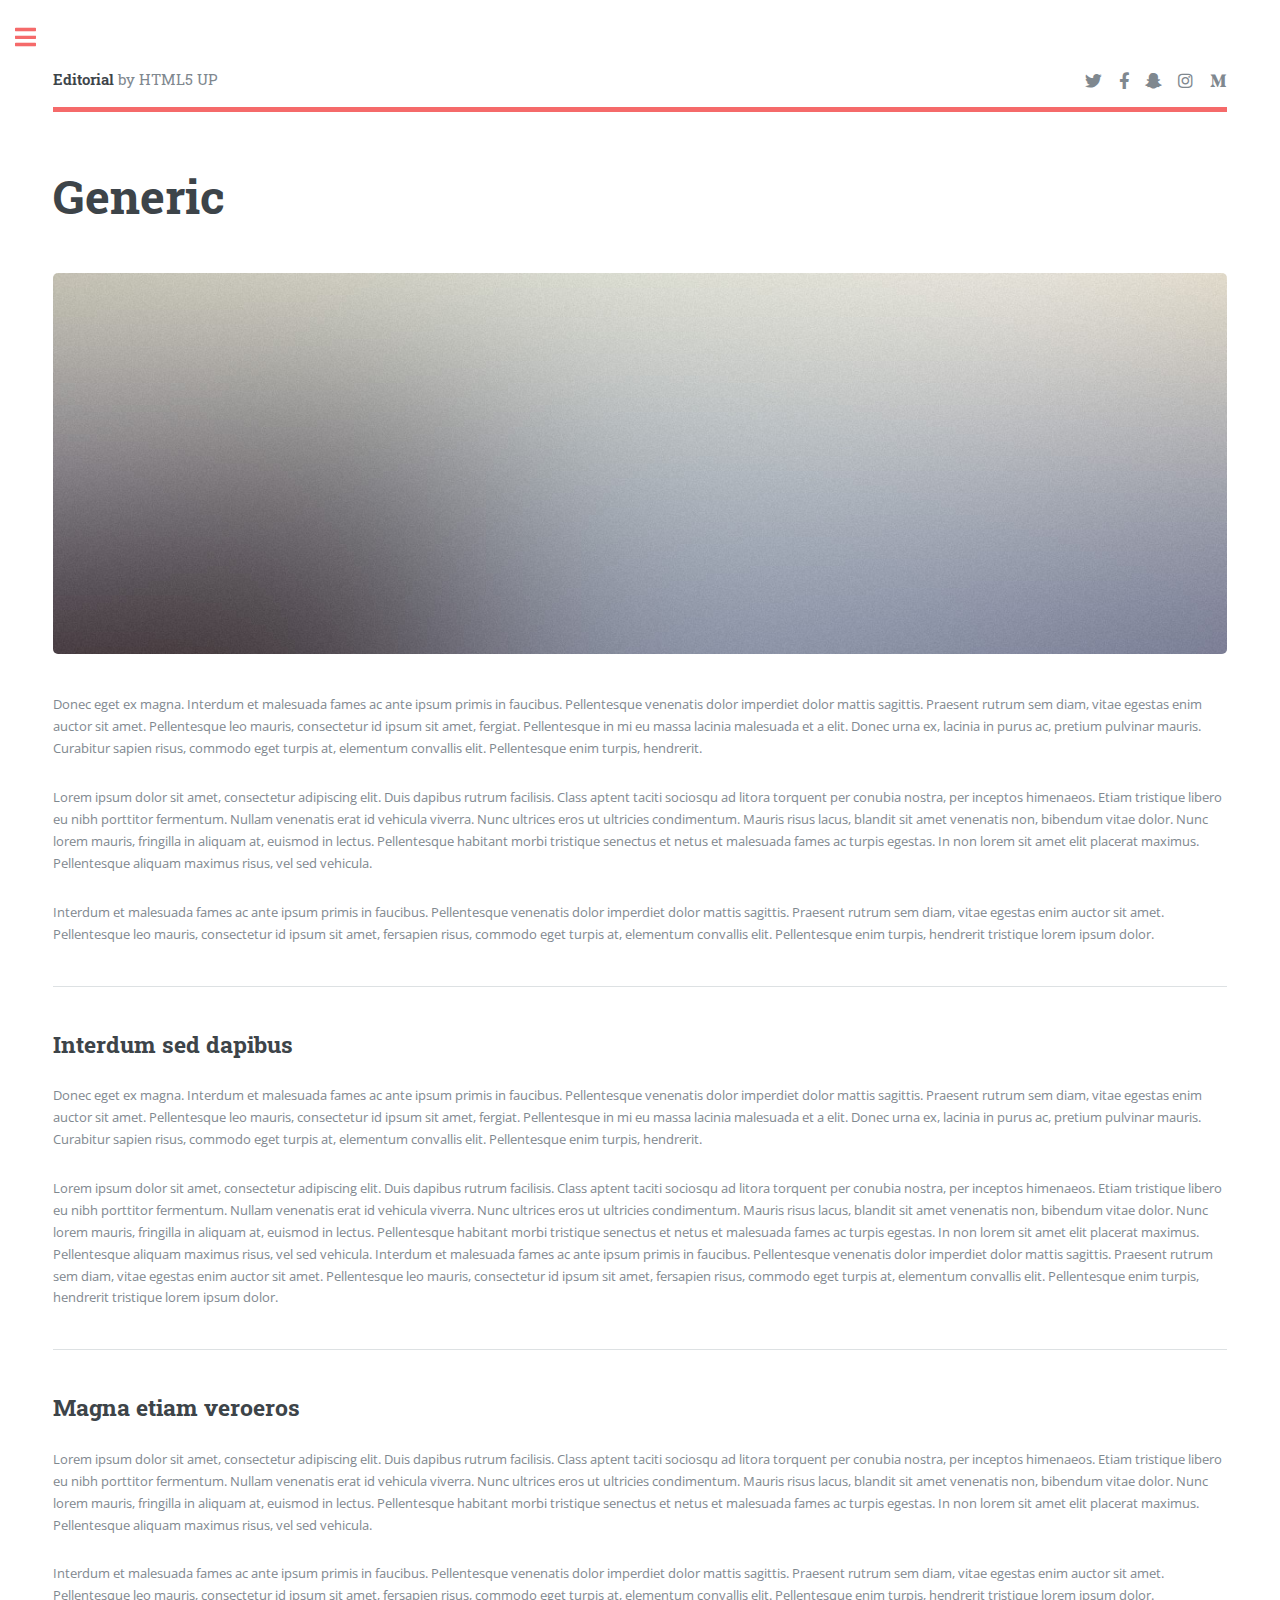
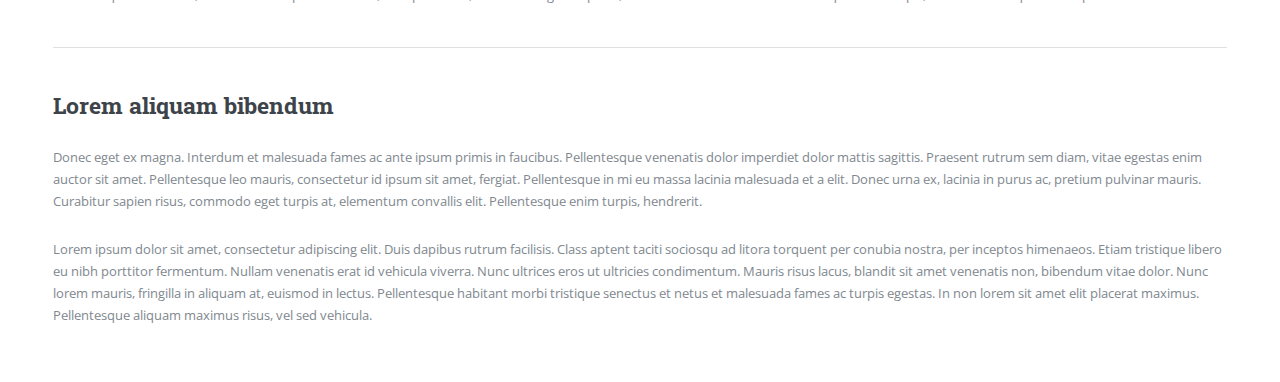
<file: V1.4/html5Original/generic.html>
<!DOCTYPE HTML>
<!--
	Editorial by HTML5 UP
	html5up.net | @ajlkn
	Free for personal and commercial use under the CCA 3.0 license (html5up.net/license)
-->
<html>
	<head>
		<title>Generic - Editorial by HTML5 UP</title>
		<meta charset="utf-8" />
		<meta name="viewport" content="width=device-width, initial-scale=1, user-scalable=no" />
		<link rel="stylesheet" href="assets/css/main.css" />
	</head>
	<body class="is-preload">

		<!-- Wrapper -->
			<div id="wrapper">

				<!-- Main -->
					<div id="main">
						<div class="inner">

							<!-- Header -->
								<header id="header">
									<a href="index.html" class="logo"><strong>Editorial</strong> by HTML5 UP</a>
									<ul class="icons">
										<li><a href="#" class="icon brands fa-twitter"><span class="label">Twitter</span></a></li>
										<li><a href="#" class="icon brands fa-facebook-f"><span class="label">Facebook</span></a></li>
										<li><a href="#" class="icon brands fa-snapchat-ghost"><span class="label">Snapchat</span></a></li>
										<li><a href="#" class="icon brands fa-instagram"><span class="label">Instagram</span></a></li>
										<li><a href="#" class="icon brands fa-medium-m"><span class="label">Medium</span></a></li>
									</ul>
								</header>

							<!-- Content -->
								<section>
									<header class="main">
										<h1>Generic</h1>
									</header>

									<span class="image main"><img src="images/pic11.jpg" alt="" /></span>

									<p>Donec eget ex magna. Interdum et malesuada fames ac ante ipsum primis in faucibus. Pellentesque venenatis dolor imperdiet dolor mattis sagittis. Praesent rutrum sem diam, vitae egestas enim auctor sit amet. Pellentesque leo mauris, consectetur id ipsum sit amet, fergiat. Pellentesque in mi eu massa lacinia malesuada et a elit. Donec urna ex, lacinia in purus ac, pretium pulvinar mauris. Curabitur sapien risus, commodo eget turpis at, elementum convallis elit. Pellentesque enim turpis, hendrerit.</p>
									<p>Lorem ipsum dolor sit amet, consectetur adipiscing elit. Duis dapibus rutrum facilisis. Class aptent taciti sociosqu ad litora torquent per conubia nostra, per inceptos himenaeos. Etiam tristique libero eu nibh porttitor fermentum. Nullam venenatis erat id vehicula viverra. Nunc ultrices eros ut ultricies condimentum. Mauris risus lacus, blandit sit amet venenatis non, bibendum vitae dolor. Nunc lorem mauris, fringilla in aliquam at, euismod in lectus. Pellentesque habitant morbi tristique senectus et netus et malesuada fames ac turpis egestas. In non lorem sit amet elit placerat maximus. Pellentesque aliquam maximus risus, vel sed vehicula.</p>
									<p>Interdum et malesuada fames ac ante ipsum primis in faucibus. Pellentesque venenatis dolor imperdiet dolor mattis sagittis. Praesent rutrum sem diam, vitae egestas enim auctor sit amet. Pellentesque leo mauris, consectetur id ipsum sit amet, fersapien risus, commodo eget turpis at, elementum convallis elit. Pellentesque enim turpis, hendrerit tristique lorem ipsum dolor.</p>

									<hr class="major" />

									<h2>Interdum sed dapibus</h2>
									<p>Donec eget ex magna. Interdum et malesuada fames ac ante ipsum primis in faucibus. Pellentesque venenatis dolor imperdiet dolor mattis sagittis. Praesent rutrum sem diam, vitae egestas enim auctor sit amet. Pellentesque leo mauris, consectetur id ipsum sit amet, fergiat. Pellentesque in mi eu massa lacinia malesuada et a elit. Donec urna ex, lacinia in purus ac, pretium pulvinar mauris. Curabitur sapien risus, commodo eget turpis at, elementum convallis elit. Pellentesque enim turpis, hendrerit.</p>
									<p>Lorem ipsum dolor sit amet, consectetur adipiscing elit. Duis dapibus rutrum facilisis. Class aptent taciti sociosqu ad litora torquent per conubia nostra, per inceptos himenaeos. Etiam tristique libero eu nibh porttitor fermentum. Nullam venenatis erat id vehicula viverra. Nunc ultrices eros ut ultricies condimentum. Mauris risus lacus, blandit sit amet venenatis non, bibendum vitae dolor. Nunc lorem mauris, fringilla in aliquam at, euismod in lectus. Pellentesque habitant morbi tristique senectus et netus et malesuada fames ac turpis egestas. In non lorem sit amet elit placerat maximus. Pellentesque aliquam maximus risus, vel sed vehicula. Interdum et malesuada fames ac ante ipsum primis in faucibus. Pellentesque venenatis dolor imperdiet dolor mattis sagittis. Praesent rutrum sem diam, vitae egestas enim auctor sit amet. Pellentesque leo mauris, consectetur id ipsum sit amet, fersapien risus, commodo eget turpis at, elementum convallis elit. Pellentesque enim turpis, hendrerit tristique lorem ipsum dolor.</p>

									<hr class="major" />

									<h2>Magna etiam veroeros</h2>
									<p>Lorem ipsum dolor sit amet, consectetur adipiscing elit. Duis dapibus rutrum facilisis. Class aptent taciti sociosqu ad litora torquent per conubia nostra, per inceptos himenaeos. Etiam tristique libero eu nibh porttitor fermentum. Nullam venenatis erat id vehicula viverra. Nunc ultrices eros ut ultricies condimentum. Mauris risus lacus, blandit sit amet venenatis non, bibendum vitae dolor. Nunc lorem mauris, fringilla in aliquam at, euismod in lectus. Pellentesque habitant morbi tristique senectus et netus et malesuada fames ac turpis egestas. In non lorem sit amet elit placerat maximus. Pellentesque aliquam maximus risus, vel sed vehicula.</p>
									<p>Interdum et malesuada fames ac ante ipsum primis in faucibus. Pellentesque venenatis dolor imperdiet dolor mattis sagittis. Praesent rutrum sem diam, vitae egestas enim auctor sit amet. Pellentesque leo mauris, consectetur id ipsum sit amet, fersapien risus, commodo eget turpis at, elementum convallis elit. Pellentesque enim turpis, hendrerit tristique lorem ipsum dolor.</p>

									<hr class="major" />

									<h2>Lorem aliquam bibendum</h2>
									<p>Donec eget ex magna. Interdum et malesuada fames ac ante ipsum primis in faucibus. Pellentesque venenatis dolor imperdiet dolor mattis sagittis. Praesent rutrum sem diam, vitae egestas enim auctor sit amet. Pellentesque leo mauris, consectetur id ipsum sit amet, fergiat. Pellentesque in mi eu massa lacinia malesuada et a elit. Donec urna ex, lacinia in purus ac, pretium pulvinar mauris. Curabitur sapien risus, commodo eget turpis at, elementum convallis elit. Pellentesque enim turpis, hendrerit.</p>
									<p>Lorem ipsum dolor sit amet, consectetur adipiscing elit. Duis dapibus rutrum facilisis. Class aptent taciti sociosqu ad litora torquent per conubia nostra, per inceptos himenaeos. Etiam tristique libero eu nibh porttitor fermentum. Nullam venenatis erat id vehicula viverra. Nunc ultrices eros ut ultricies condimentum. Mauris risus lacus, blandit sit amet venenatis non, bibendum vitae dolor. Nunc lorem mauris, fringilla in aliquam at, euismod in lectus. Pellentesque habitant morbi tristique senectus et netus et malesuada fames ac turpis egestas. In non lorem sit amet elit placerat maximus. Pellentesque aliquam maximus risus, vel sed vehicula.</p>

								</section>

						</div>
					</div>

				<!-- Sidebar -->
					<div id="sidebar">
						<div class="inner">

							<!-- Search -->
								<section id="search" class="alt">
									<form method="post" action="#">
										<input type="text" name="query" id="query" placeholder="Search" />
									</form>
								</section>

							<!-- Menu -->
								<nav id="menu">
									<header class="major">
										<h2>Menu</h2>
									</header>
									<ul>
										<li><a href="index.html">Homepage</a></li>
										<li><a href="generic.html">Generic</a></li>
										<li><a href="elements.html">Elements</a></li>
										<li>
											<span class="opener">Submenu</span>
											<ul>
												<li><a href="#">Lorem Dolor</a></li>
												<li><a href="#">Ipsum Adipiscing</a></li>
												<li><a href="#">Tempus Magna</a></li>
												<li><a href="#">Feugiat Veroeros</a></li>
											</ul>
										</li>
										<li><a href="#">Etiam Dolore</a></li>
										<li><a href="#">Adipiscing</a></li>
										<li>
											<span class="opener">Another Submenu</span>
											<ul>
												<li><a href="#">Lorem Dolor</a></li>
												<li><a href="#">Ipsum Adipiscing</a></li>
												<li><a href="#">Tempus Magna</a></li>
												<li><a href="#">Feugiat Veroeros</a></li>
											</ul>
										</li>
										<li><a href="#">Maximus Erat</a></li>
										<li><a href="#">Sapien Mauris</a></li>
										<li><a href="#">Amet Lacinia</a></li>
									</ul>
								</nav>

							<!-- Section -->
								<section>
									<header class="major">
										<h2>Ante interdum</h2>
									</header>
									<div class="mini-posts">
										<article>
											<a href="#" class="image"><img src="images/pic07.jpg" alt="" /></a>
											<p>Aenean ornare velit lacus, ac varius enim lorem ullamcorper dolore aliquam.</p>
										</article>
										<article>
											<a href="#" class="image"><img src="images/pic08.jpg" alt="" /></a>
											<p>Aenean ornare velit lacus, ac varius enim lorem ullamcorper dolore aliquam.</p>
										</article>
										<article>
											<a href="#" class="image"><img src="images/pic09.jpg" alt="" /></a>
											<p>Aenean ornare velit lacus, ac varius enim lorem ullamcorper dolore aliquam.</p>
										</article>
									</div>
									<ul class="actions">
										<li><a href="#" class="button">More</a></li>
									</ul>
								</section>

							<!-- Section -->
								<section>
									<header class="major">
										<h2>Get in touch</h2>
									</header>
									<p>Sed varius enim lorem ullamcorper dolore aliquam aenean ornare velit lacus, ac varius enim lorem ullamcorper dolore. Proin sed aliquam facilisis ante interdum. Sed nulla amet lorem feugiat tempus aliquam.</p>
									<ul class="contact">
										<li class="icon solid fa-envelope"><a href="#">information@untitled.tld</a></li>
										<li class="icon solid fa-phone">(000) 000-0000</li>
										<li class="icon solid fa-home">1234 Somewhere Road #8254<br />
										Nashville, TN 00000-0000</li>
									</ul>
								</section>

							<!-- Footer -->
								<footer id="footer">
									<p class="copyright">&copy; Untitled. All rights reserved. Demo Images: <a href="https://unsplash.com">Unsplash</a>. Design: <a href="https://html5up.net">HTML5 UP</a>.</p>
								</footer>

						</div>
					</div>

			</div>

		<!-- Scripts -->
			<script src="assets/js/jquery.min.js"></script>
			<script src="assets/js/browser.min.js"></script>
			<script src="assets/js/breakpoints.min.js"></script>
			<script src="assets/js/util.js"></script>
			<script src="assets/js/main.js"></script>

	</body>
</html>
</file>
<file: V1.4/html5Original/assets/css/main.css>
@import url(fontawesome-all.min.css);
@import url("https://fonts.googleapis.com/css?family=Open+Sans:400,600,400italic,600italic|Roboto+Slab:400,700");
/*
	Editorial by HTML5 UP
	html5up.net | @ajlkn
	Free for personal and commercial use under the CCA 3.0 license (html5up.net/license)
*/
html, body, div, span, applet, object,
iframe, h1, h2, h3, h4, h5, h6, p, blockquote,
pre, a, abbr, acronym, address, big, cite,
code, del, dfn, em, img, ins, kbd, q, s, samp,
small, strike, strong, sub, sup, tt, var, b,
u, i, center, dl, dt, dd, ol, ul, li, fieldset,
form, label, legend, table, caption, tbody,
tfoot, thead, tr, th, td, article, aside,
canvas, details, embed, figure, figcaption,
footer, header, hgroup, menu, nav, output, ruby,
section, summary, time, mark, audio, video {
  margin: 0;
  padding: 0;
  border: 0;
  font-size: 100%;
  font: inherit;
  vertical-align: baseline; }

article, aside, details, figcaption, figure,
footer, header, hgroup, menu, nav, section {
  display: block; }

body {
  line-height: 1; }

ol, ul {
  list-style: none; }

blockquote, q {
  quotes: none; }
  blockquote:before, blockquote:after, q:before, q:after {
    content: '';
    content: none; }

table {
  border-collapse: collapse;
  border-spacing: 0; }

body {
  -webkit-text-size-adjust: none; }

mark {
  background-color: transparent;
  color: inherit; }

input::-moz-focus-inner {
  border: 0;
  padding: 0; }

input, select, textarea {
  -moz-appearance: none;
  -webkit-appearance: none;
  -ms-appearance: none;
  appearance: none; }

/* Basic */
@-ms-viewport {
  width: device-width; }

body {
  -ms-overflow-style: scrollbar; }

@media screen and (max-width: 480px) {
  html, body {
    min-width: 320px; } }

html {
  box-sizing: border-box; }

*, *:before, *:after {
  box-sizing: inherit; }

body {
  background: #ffffff; }
  body.is-preload *, body.is-preload *:before, body.is-preload *:after, body.is-resizing *, body.is-resizing *:before, body.is-resizing *:after {
    -moz-animation: none !important;
    -webkit-animation: none !important;
    -ms-animation: none !important;
    animation: none !important;
    -moz-transition: none !important;
    -webkit-transition: none !important;
    -ms-transition: none !important;
    transition: none !important; }

/* Type */
body, input, select, textarea {
  color: #7f888f;
  font-family: "Open Sans", sans-serif;
  font-size: 13pt;
  font-weight: 400;
  line-height: 1.65; }
  @media screen and (max-width: 1680px) {
    body, input, select, textarea {
      font-size: 11pt; } }
  @media screen and (max-width: 1280px) {
    body, input, select, textarea {
      font-size: 10pt; } }
  @media screen and (max-width: 360px) {
    body, input, select, textarea {
      font-size: 9pt; } }

a {
  -moz-transition: color 0.2s ease-in-out, border-bottom-color 0.2s ease-in-out;
  -webkit-transition: color 0.2s ease-in-out, border-bottom-color 0.2s ease-in-out;
  -ms-transition: color 0.2s ease-in-out, border-bottom-color 0.2s ease-in-out;
  transition: color 0.2s ease-in-out, border-bottom-color 0.2s ease-in-out;
  border-bottom: dotted 1px;
  color: #f56a6a;
  text-decoration: none; }
  a:hover {
    border-bottom-color: #f56a6a;
    color: #f56a6a !important; }
    a:hover strong {
      color: inherit; }

strong, b {
  color: #3d4449;
  font-weight: 600; }

em, i {
  font-style: italic; }

p {
  margin: 0 0 2em 0; }

h1, h2, h3, h4, h5, h6 {
  color: #3d4449;
  font-family: "Roboto Slab", serif;
  font-weight: 700;
  line-height: 1.5;
  margin: 0 0 1em 0; }
  h1 a, h2 a, h3 a, h4 a, h5 a, h6 a {
    color: inherit;
    text-decoration: none;
    border-bottom: 0; }

h1 {
  font-size: 4em;
  margin: 0 0 0.5em 0;
  line-height: 1.3; }

h2 {
  font-size: 1.75em; }

h3 {
  font-size: 1.25em; }

h4 {
  font-size: 1.1em; }

h5 {
  font-size: 0.9em; }

h6 {
  font-size: 0.7em; }

@media screen and (max-width: 1680px) {
  h1 {
    font-size: 3.5em; } }

@media screen and (max-width: 980px) {
  h1 {
    font-size: 3.25em; } }

@media screen and (max-width: 736px) {
  h1 {
    font-size: 2em;
    line-height: 1.4; }
  h2 {
    font-size: 1.5em; } }

sub {
  font-size: 0.8em;
  position: relative;
  top: 0.5em; }

sup {
  font-size: 0.8em;
  position: relative;
  top: -0.5em; }

blockquote {
  border-left: solid 3px rgba(210, 215, 217, 0.75);
  font-style: italic;
  margin: 0 0 2em 0;
  padding: 0.5em 0 0.5em 2em; }

code {
  background: rgba(230, 235, 237, 0.25);
  border-radius: 0.375em;
  border: solid 1px rgba(210, 215, 217, 0.75);
  font-family: "Courier New", monospace;
  font-size: 0.9em;
  margin: 0 0.25em;
  padding: 0.25em 0.65em; }

pre {
  -webkit-overflow-scrolling: touch;
  font-family: "Courier New", monospace;
  font-size: 0.9em;
  margin: 0 0 2em 0; }
  pre code {
    display: block;
    line-height: 1.75;
    padding: 1em 1.5em;
    overflow-x: auto; }

hr {
  border: 0;
  border-bottom: solid 1px rgba(210, 215, 217, 0.75);
  margin: 2em 0; }
  hr.major {
    margin: 3em 0; }

.align-left {
  text-align: left; }

.align-center {
  text-align: center; }

.align-right {
  text-align: right; }

/* Row */
.row {
  display: flex;
  flex-wrap: wrap;
  box-sizing: border-box;
  align-items: stretch; }
  .row > * {
    box-sizing: border-box; }
  .row.gtr-uniform > * > :last-child {
    margin-bottom: 0; }
  .row.aln-left {
    justify-content: flex-start; }
  .row.aln-center {
    justify-content: center; }
  .row.aln-right {
    justify-content: flex-end; }
  .row.aln-top {
    align-items: flex-start; }
  .row.aln-middle {
    align-items: center; }
  .row.aln-bottom {
    align-items: flex-end; }
  .row > .imp {
    order: -1; }
  .row > .col-1 {
    width: 8.33333%; }
  .row > .off-1 {
    margin-left: 8.33333%; }
  .row > .col-2 {
    width: 16.66667%; }
  .row > .off-2 {
    margin-left: 16.66667%; }
  .row > .col-3 {
    width: 25%; }
  .row > .off-3 {
    margin-left: 25%; }
  .row > .col-4 {
    width: 33.33333%; }
  .row > .off-4 {
    margin-left: 33.33333%; }
  .row > .col-5 {
    width: 41.66667%; }
  .row > .off-5 {
    margin-left: 41.66667%; }
  .row > .col-6 {
    width: 50%; }
  .row > .off-6 {
    margin-left: 50%; }
  .row > .col-7 {
    width: 58.33333%; }
  .row > .off-7 {
    margin-left: 58.33333%; }
  .row > .col-8 {
    width: 66.66667%; }
  .row > .off-8 {
    margin-left: 66.66667%; }
  .row > .col-9 {
    width: 75%; }
  .row > .off-9 {
    margin-left: 75%; }
  .row > .col-10 {
    width: 83.33333%; }
  .row > .off-10 {
    margin-left: 83.33333%; }
  .row > .col-11 {
    width: 91.66667%; }
  .row > .off-11 {
    margin-left: 91.66667%; }
  .row > .col-12 {
    width: 100%; }
  .row > .off-12 {
    margin-left: 100%; }
  .row.gtr-0 {
    margin-top: 0;
    margin-left: 0em; }
    .row.gtr-0 > * {
      padding: 0 0 0 0em; }
    .row.gtr-0.gtr-uniform {
      margin-top: 0em; }
      .row.gtr-0.gtr-uniform > * {
        padding-top: 0em; }
  .row.gtr-25 {
    margin-top: 0;
    margin-left: -0.375em; }
    .row.gtr-25 > * {
      padding: 0 0 0 0.375em; }
    .row.gtr-25.gtr-uniform {
      margin-top: -0.375em; }
      .row.gtr-25.gtr-uniform > * {
        padding-top: 0.375em; }
  .row.gtr-50 {
    margin-top: 0;
    margin-left: -0.75em; }
    .row.gtr-50 > * {
      padding: 0 0 0 0.75em; }
    .row.gtr-50.gtr-uniform {
      margin-top: -0.75em; }
      .row.gtr-50.gtr-uniform > * {
        padding-top: 0.75em; }
  .row {
    margin-top: 0;
    margin-left: -1.5em; }
    .row > * {
      padding: 0 0 0 1.5em; }
    .row.gtr-uniform {
      margin-top: -1.5em; }
      .row.gtr-uniform > * {
        padding-top: 1.5em; }
  .row.gtr-150 {
    margin-top: 0;
    margin-left: -2.25em; }
    .row.gtr-150 > * {
      padding: 0 0 0 2.25em; }
    .row.gtr-150.gtr-uniform {
      margin-top: -2.25em; }
      .row.gtr-150.gtr-uniform > * {
        padding-top: 2.25em; }
  .row.gtr-200 {
    margin-top: 0;
    margin-left: -3em; }
    .row.gtr-200 > * {
      padding: 0 0 0 3em; }
    .row.gtr-200.gtr-uniform {
      margin-top: -3em; }
      .row.gtr-200.gtr-uniform > * {
        padding-top: 3em; }
  @media screen and (max-width: 1680px) {
    .row {
      display: flex;
      flex-wrap: wrap;
      box-sizing: border-box;
      align-items: stretch; }
      .row > * {
        box-sizing: border-box; }
      .row.gtr-uniform > * > :last-child {
        margin-bottom: 0; }
      .row.aln-left {
        justify-content: flex-start; }
      .row.aln-center {
        justify-content: center; }
      .row.aln-right {
        justify-content: flex-end; }
      .row.aln-top {
        align-items: flex-start; }
      .row.aln-middle {
        align-items: center; }
      .row.aln-bottom {
        align-items: flex-end; }
      .row > .imp-xlarge {
        order: -1; }
      .row > .col-1-xlarge {
        width: 8.33333%; }
      .row > .off-1-xlarge {
        margin-left: 8.33333%; }
      .row > .col-2-xlarge {
        width: 16.66667%; }
      .row > .off-2-xlarge {
        margin-left: 16.66667%; }
      .row > .col-3-xlarge {
        width: 25%; }
      .row > .off-3-xlarge {
        margin-left: 25%; }
      .row > .col-4-xlarge {
        width: 33.33333%; }
      .row > .off-4-xlarge {
        margin-left: 33.33333%; }
      .row > .col-5-xlarge {
        width: 41.66667%; }
      .row > .off-5-xlarge {
        margin-left: 41.66667%; }
      .row > .col-6-xlarge {
        width: 50%; }
      .row > .off-6-xlarge {
        margin-left: 50%; }
      .row > .col-7-xlarge {
        width: 58.33333%; }
      .row > .off-7-xlarge {
        margin-left: 58.33333%; }
      .row > .col-8-xlarge {
        width: 66.66667%; }
      .row > .off-8-xlarge {
        margin-left: 66.66667%; }
      .row > .col-9-xlarge {
        width: 75%; }
      .row > .off-9-xlarge {
        margin-left: 75%; }
      .row > .col-10-xlarge {
        width: 83.33333%; }
      .row > .off-10-xlarge {
        margin-left: 83.33333%; }
      .row > .col-11-xlarge {
        width: 91.66667%; }
      .row > .off-11-xlarge {
        margin-left: 91.66667%; }
      .row > .col-12-xlarge {
        width: 100%; }
      .row > .off-12-xlarge {
        margin-left: 100%; }
      .row.gtr-0 {
        margin-top: 0;
        margin-left: 0em; }
        .row.gtr-0 > * {
          padding: 0 0 0 0em; }
        .row.gtr-0.gtr-uniform {
          margin-top: 0em; }
          .row.gtr-0.gtr-uniform > * {
            padding-top: 0em; }
      .row.gtr-25 {
        margin-top: 0;
        margin-left: -0.375em; }
        .row.gtr-25 > * {
          padding: 0 0 0 0.375em; }
        .row.gtr-25.gtr-uniform {
          margin-top: -0.375em; }
          .row.gtr-25.gtr-uniform > * {
            padding-top: 0.375em; }
      .row.gtr-50 {
        margin-top: 0;
        margin-left: -0.75em; }
        .row.gtr-50 > * {
          padding: 0 0 0 0.75em; }
        .row.gtr-50.gtr-uniform {
          margin-top: -0.75em; }
          .row.gtr-50.gtr-uniform > * {
            padding-top: 0.75em; }
      .row {
        margin-top: 0;
        margin-left: -1.5em; }
        .row > * {
          padding: 0 0 0 1.5em; }
        .row.gtr-uniform {
          margin-top: -1.5em; }
          .row.gtr-uniform > * {
            padding-top: 1.5em; }
      .row.gtr-150 {
        margin-top: 0;
        margin-left: -2.25em; }
        .row.gtr-150 > * {
          padding: 0 0 0 2.25em; }
        .row.gtr-150.gtr-uniform {
          margin-top: -2.25em; }
          .row.gtr-150.gtr-uniform > * {
            padding-top: 2.25em; }
      .row.gtr-200 {
        margin-top: 0;
        margin-left: -3em; }
        .row.gtr-200 > * {
          padding: 0 0 0 3em; }
        .row.gtr-200.gtr-uniform {
          margin-top: -3em; }
          .row.gtr-200.gtr-uniform > * {
            padding-top: 3em; } }
  @media screen and (max-width: 1280px) {
    .row {
      display: flex;
      flex-wrap: wrap;
      box-sizing: border-box;
      align-items: stretch; }
      .row > * {
        box-sizing: border-box; }
      .row.gtr-uniform > * > :last-child {
        margin-bottom: 0; }
      .row.aln-left {
        justify-content: flex-start; }
      .row.aln-center {
        justify-content: center; }
      .row.aln-right {
        justify-content: flex-end; }
      .row.aln-top {
        align-items: flex-start; }
      .row.aln-middle {
        align-items: center; }
      .row.aln-bottom {
        align-items: flex-end; }
      .row > .imp-large {
        order: -1; }
      .row > .col-1-large {
        width: 8.33333%; }
      .row > .off-1-large {
        margin-left: 8.33333%; }
      .row > .col-2-large {
        width: 16.66667%; }
      .row > .off-2-large {
        margin-left: 16.66667%; }
      .row > .col-3-large {
        width: 25%; }
      .row > .off-3-large {
        margin-left: 25%; }
      .row > .col-4-large {
        width: 33.33333%; }
      .row > .off-4-large {
        margin-left: 33.33333%; }
      .row > .col-5-large {
        width: 41.66667%; }
      .row > .off-5-large {
        margin-left: 41.66667%; }
      .row > .col-6-large {
        width: 50%; }
      .row > .off-6-large {
        margin-left: 50%; }
      .row > .col-7-large {
        width: 58.33333%; }
      .row > .off-7-large {
        margin-left: 58.33333%; }
      .row > .col-8-large {
        width: 66.66667%; }
      .row > .off-8-large {
        margin-left: 66.66667%; }
      .row > .col-9-large {
        width: 75%; }
      .row > .off-9-large {
        margin-left: 75%; }
      .row > .col-10-large {
        width: 83.33333%; }
      .row > .off-10-large {
        margin-left: 83.33333%; }
      .row > .col-11-large {
        width: 91.66667%; }
      .row > .off-11-large {
        margin-left: 91.66667%; }
      .row > .col-12-large {
        width: 100%; }
      .row > .off-12-large {
        margin-left: 100%; }
      .row.gtr-0 {
        margin-top: 0;
        margin-left: 0em; }
        .row.gtr-0 > * {
          padding: 0 0 0 0em; }
        .row.gtr-0.gtr-uniform {
          margin-top: 0em; }
          .row.gtr-0.gtr-uniform > * {
            padding-top: 0em; }
      .row.gtr-25 {
        margin-top: 0;
        margin-left: -0.375em; }
        .row.gtr-25 > * {
          padding: 0 0 0 0.375em; }
        .row.gtr-25.gtr-uniform {
          margin-top: -0.375em; }
          .row.gtr-25.gtr-uniform > * {
            padding-top: 0.375em; }
      .row.gtr-50 {
        margin-top: 0;
        margin-left: -0.75em; }
        .row.gtr-50 > * {
          padding: 0 0 0 0.75em; }
        .row.gtr-50.gtr-uniform {
          margin-top: -0.75em; }
          .row.gtr-50.gtr-uniform > * {
            padding-top: 0.75em; }
      .row {
        margin-top: 0;
        margin-left: -1.5em; }
        .row > * {
          padding: 0 0 0 1.5em; }
        .row.gtr-uniform {
          margin-top: -1.5em; }
          .row.gtr-uniform > * {
            padding-top: 1.5em; }
      .row.gtr-150 {
        margin-top: 0;
        margin-left: -2.25em; }
        .row.gtr-150 > * {
          padding: 0 0 0 2.25em; }
        .row.gtr-150.gtr-uniform {
          margin-top: -2.25em; }
          .row.gtr-150.gtr-uniform > * {
            padding-top: 2.25em; }
      .row.gtr-200 {
        margin-top: 0;
        margin-left: -3em; }
        .row.gtr-200 > * {
          padding: 0 0 0 3em; }
        .row.gtr-200.gtr-uniform {
          margin-top: -3em; }
          .row.gtr-200.gtr-uniform > * {
            padding-top: 3em; } }
  @media screen and (max-width: 980px) {
    .row {
      display: flex;
      flex-wrap: wrap;
      box-sizing: border-box;
      align-items: stretch; }
      .row > * {
        box-sizing: border-box; }
      .row.gtr-uniform > * > :last-child {
        margin-bottom: 0; }
      .row.aln-left {
        justify-content: flex-start; }
      .row.aln-center {
        justify-content: center; }
      .row.aln-right {
        justify-content: flex-end; }
      .row.aln-top {
        align-items: flex-start; }
      .row.aln-middle {
        align-items: center; }
      .row.aln-bottom {
        align-items: flex-end; }
      .row > .imp-medium {
        order: -1; }
      .row > .col-1-medium {
        width: 8.33333%; }
      .row > .off-1-medium {
        margin-left: 8.33333%; }
      .row > .col-2-medium {
        width: 16.66667%; }
      .row > .off-2-medium {
        margin-left: 16.66667%; }
      .row > .col-3-medium {
        width: 25%; }
      .row > .off-3-medium {
        margin-left: 25%; }
      .row > .col-4-medium {
        width: 33.33333%; }
      .row > .off-4-medium {
        margin-left: 33.33333%; }
      .row > .col-5-medium {
        width: 41.66667%; }
      .row > .off-5-medium {
        margin-left: 41.66667%; }
      .row > .col-6-medium {
        width: 50%; }
      .row > .off-6-medium {
        margin-left: 50%; }
      .row > .col-7-medium {
        width: 58.33333%; }
      .row > .off-7-medium {
        margin-left: 58.33333%; }
      .row > .col-8-medium {
        width: 66.66667%; }
      .row > .off-8-medium {
        margin-left: 66.66667%; }
      .row > .col-9-medium {
        width: 75%; }
      .row > .off-9-medium {
        margin-left: 75%; }
      .row > .col-10-medium {
        width: 83.33333%; }
      .row > .off-10-medium {
        margin-left: 83.33333%; }
      .row > .col-11-medium {
        width: 91.66667%; }
      .row > .off-11-medium {
        margin-left: 91.66667%; }
      .row > .col-12-medium {
        width: 100%; }
      .row > .off-12-medium {
        margin-left: 100%; }
      .row.gtr-0 {
        margin-top: 0;
        margin-left: 0em; }
        .row.gtr-0 > * {
          padding: 0 0 0 0em; }
        .row.gtr-0.gtr-uniform {
          margin-top: 0em; }
          .row.gtr-0.gtr-uniform > * {
            padding-top: 0em; }
      .row.gtr-25 {
        margin-top: 0;
        margin-left: -0.375em; }
        .row.gtr-25 > * {
          padding: 0 0 0 0.375em; }
        .row.gtr-25.gtr-uniform {
          margin-top: -0.375em; }
          .row.gtr-25.gtr-uniform > * {
            padding-top: 0.375em; }
      .row.gtr-50 {
        margin-top: 0;
        margin-left: -0.75em; }
        .row.gtr-50 > * {
          padding: 0 0 0 0.75em; }
        .row.gtr-50.gtr-uniform {
          margin-top: -0.75em; }
          .row.gtr-50.gtr-uniform > * {
            padding-top: 0.75em; }
      .row {
        margin-top: 0;
        margin-left: -1.5em; }
        .row > * {
          padding: 0 0 0 1.5em; }
        .row.gtr-uniform {
          margin-top: -1.5em; }
          .row.gtr-uniform > * {
            padding-top: 1.5em; }
      .row.gtr-150 {
        margin-top: 0;
        margin-left: -2.25em; }
        .row.gtr-150 > * {
          padding: 0 0 0 2.25em; }
        .row.gtr-150.gtr-uniform {
          margin-top: -2.25em; }
          .row.gtr-150.gtr-uniform > * {
            padding-top: 2.25em; }
      .row.gtr-200 {
        margin-top: 0;
        margin-left: -3em; }
        .row.gtr-200 > * {
          padding: 0 0 0 3em; }
        .row.gtr-200.gtr-uniform {
          margin-top: -3em; }
          .row.gtr-200.gtr-uniform > * {
            padding-top: 3em; } }
  @media screen and (max-width: 736px) {
    .row {
      display: flex;
      flex-wrap: wrap;
      box-sizing: border-box;
      align-items: stretch; }
      .row > * {
        box-sizing: border-box; }
      .row.gtr-uniform > * > :last-child {
        margin-bottom: 0; }
      .row.aln-left {
        justify-content: flex-start; }
      .row.aln-center {
        justify-content: center; }
      .row.aln-right {
        justify-content: flex-end; }
      .row.aln-top {
        align-items: flex-start; }
      .row.aln-middle {
        align-items: center; }
      .row.aln-bottom {
        align-items: flex-end; }
      .row > .imp-small {
        order: -1; }
      .row > .col-1-small {
        width: 8.33333%; }
      .row > .off-1-small {
        margin-left: 8.33333%; }
      .row > .col-2-small {
        width: 16.66667%; }
      .row > .off-2-small {
        margin-left: 16.66667%; }
      .row > .col-3-small {
        width: 25%; }
      .row > .off-3-small {
        margin-left: 25%; }
      .row > .col-4-small {
        width: 33.33333%; }
      .row > .off-4-small {
        margin-left: 33.33333%; }
      .row > .col-5-small {
        width: 41.66667%; }
      .row > .off-5-small {
        margin-left: 41.66667%; }
      .row > .col-6-small {
        width: 50%; }
      .row > .off-6-small {
        margin-left: 50%; }
      .row > .col-7-small {
        width: 58.33333%; }
      .row > .off-7-small {
        margin-left: 58.33333%; }
      .row > .col-8-small {
        width: 66.66667%; }
      .row > .off-8-small {
        margin-left: 66.66667%; }
      .row > .col-9-small {
        width: 75%; }
      .row > .off-9-small {
        margin-left: 75%; }
      .row > .col-10-small {
        width: 83.33333%; }
      .row > .off-10-small {
        margin-left: 83.33333%; }
      .row > .col-11-small {
        width: 91.66667%; }
      .row > .off-11-small {
        margin-left: 91.66667%; }
      .row > .col-12-small {
        width: 100%; }
      .row > .off-12-small {
        margin-left: 100%; }
      .row.gtr-0 {
        margin-top: 0;
        margin-left: 0em; }
        .row.gtr-0 > * {
          padding: 0 0 0 0em; }
        .row.gtr-0.gtr-uniform {
          margin-top: 0em; }
          .row.gtr-0.gtr-uniform > * {
            padding-top: 0em; }
      .row.gtr-25 {
        margin-top: 0;
        margin-left: -0.375em; }
        .row.gtr-25 > * {
          padding: 0 0 0 0.375em; }
        .row.gtr-25.gtr-uniform {
          margin-top: -0.375em; }
          .row.gtr-25.gtr-uniform > * {
            padding-top: 0.375em; }
      .row.gtr-50 {
        margin-top: 0;
        margin-left: -0.75em; }
        .row.gtr-50 > * {
          padding: 0 0 0 0.75em; }
        .row.gtr-50.gtr-uniform {
          margin-top: -0.75em; }
          .row.gtr-50.gtr-uniform > * {
            padding-top: 0.75em; }
      .row {
        margin-top: 0;
        margin-left: -1.5em; }
        .row > * {
          padding: 0 0 0 1.5em; }
        .row.gtr-uniform {
          margin-top: -1.5em; }
          .row.gtr-uniform > * {
            padding-top: 1.5em; }
      .row.gtr-150 {
        margin-top: 0;
        margin-left: -2.25em; }
        .row.gtr-150 > * {
          padding: 0 0 0 2.25em; }
        .row.gtr-150.gtr-uniform {
          margin-top: -2.25em; }
          .row.gtr-150.gtr-uniform > * {
            padding-top: 2.25em; }
      .row.gtr-200 {
        margin-top: 0;
        margin-left: -3em; }
        .row.gtr-200 > * {
          padding: 0 0 0 3em; }
        .row.gtr-200.gtr-uniform {
          margin-top: -3em; }
          .row.gtr-200.gtr-uniform > * {
            padding-top: 3em; } }
  @media screen and (max-width: 480px) {
    .row {
      display: flex;
      flex-wrap: wrap;
      box-sizing: border-box;
      align-items: stretch; }
      .row > * {
        box-sizing: border-box; }
      .row.gtr-uniform > * > :last-child {
        margin-bottom: 0; }
      .row.aln-left {
        justify-content: flex-start; }
      .row.aln-center {
        justify-content: center; }
      .row.aln-right {
        justify-content: flex-end; }
      .row.aln-top {
        align-items: flex-start; }
      .row.aln-middle {
        align-items: center; }
      .row.aln-bottom {
        align-items: flex-end; }
      .row > .imp-xsmall {
        order: -1; }
      .row > .col-1-xsmall {
        width: 8.33333%; }
      .row > .off-1-xsmall {
        margin-left: 8.33333%; }
      .row > .col-2-xsmall {
        width: 16.66667%; }
      .row > .off-2-xsmall {
        margin-left: 16.66667%; }
      .row > .col-3-xsmall {
        width: 25%; }
      .row > .off-3-xsmall {
        margin-left: 25%; }
      .row > .col-4-xsmall {
        width: 33.33333%; }
      .row > .off-4-xsmall {
        margin-left: 33.33333%; }
      .row > .col-5-xsmall {
        width: 41.66667%; }
      .row > .off-5-xsmall {
        margin-left: 41.66667%; }
      .row > .col-6-xsmall {
        width: 50%; }
      .row > .off-6-xsmall {
        margin-left: 50%; }
      .row > .col-7-xsmall {
        width: 58.33333%; }
      .row > .off-7-xsmall {
        margin-left: 58.33333%; }
      .row > .col-8-xsmall {
        width: 66.66667%; }
      .row > .off-8-xsmall {
        margin-left: 66.66667%; }
      .row > .col-9-xsmall {
        width: 75%; }
      .row > .off-9-xsmall {
        margin-left: 75%; }
      .row > .col-10-xsmall {
        width: 83.33333%; }
      .row > .off-10-xsmall {
        margin-left: 83.33333%; }
      .row > .col-11-xsmall {
        width: 91.66667%; }
      .row > .off-11-xsmall {
        margin-left: 91.66667%; }
      .row > .col-12-xsmall {
        width: 100%; }
      .row > .off-12-xsmall {
        margin-left: 100%; }
      .row.gtr-0 {
        margin-top: 0;
        margin-left: 0em; }
        .row.gtr-0 > * {
          padding: 0 0 0 0em; }
        .row.gtr-0.gtr-uniform {
          margin-top: 0em; }
          .row.gtr-0.gtr-uniform > * {
            padding-top: 0em; }
      .row.gtr-25 {
        margin-top: 0;
        margin-left: -0.375em; }
        .row.gtr-25 > * {
          padding: 0 0 0 0.375em; }
        .row.gtr-25.gtr-uniform {
          margin-top: -0.375em; }
          .row.gtr-25.gtr-uniform > * {
            padding-top: 0.375em; }
      .row.gtr-50 {
        margin-top: 0;
        margin-left: -0.75em; }
        .row.gtr-50 > * {
          padding: 0 0 0 0.75em; }
        .row.gtr-50.gtr-uniform {
          margin-top: -0.75em; }
          .row.gtr-50.gtr-uniform > * {
            padding-top: 0.75em; }
      .row {
        margin-top: 0;
        margin-left: -1.5em; }
        .row > * {
          padding: 0 0 0 1.5em; }
        .row.gtr-uniform {
          margin-top: -1.5em; }
          .row.gtr-uniform > * {
            padding-top: 1.5em; }
      .row.gtr-150 {
        margin-top: 0;
        margin-left: -2.25em; }
        .row.gtr-150 > * {
          padding: 0 0 0 2.25em; }
        .row.gtr-150.gtr-uniform {
          margin-top: -2.25em; }
          .row.gtr-150.gtr-uniform > * {
            padding-top: 2.25em; }
      .row.gtr-200 {
        margin-top: 0;
        margin-left: -3em; }
        .row.gtr-200 > * {
          padding: 0 0 0 3em; }
        .row.gtr-200.gtr-uniform {
          margin-top: -3em; }
          .row.gtr-200.gtr-uniform > * {
            padding-top: 3em; } }

/* Section/Article */
section.special, article.special {
  text-align: center; }

header p {
  font-family: "Roboto Slab", serif;
  font-size: 1em;
  font-weight: 400;
  letter-spacing: 0.075em;
  margin-top: -0.5em;
  text-transform: uppercase; }

header.major > :last-child {
  border-bottom: solid 3px #f56a6a;
  display: inline-block;
  margin: 0 0 2em 0;
  padding: 0 0.75em 0.5em 0; }

header.main > :last-child {
  margin: 0 0 1em 0; }

/* Form */
form {
  margin: 0 0 2em 0; }

label {
  color: #3d4449;
  display: block;
  font-size: 0.9em;
  font-weight: 600;
  margin: 0 0 1em 0; }

input[type="text"],
input[type="password"],
input[type="email"],
input[type="tel"],
input[type="search"],
input[type="url"],
select,
textarea {
  -moz-appearance: none;
  -webkit-appearance: none;
  -ms-appearance: none;
  appearance: none;
  background: #ffffff;
  border-radius: 0.375em;
  border: none;
  border: solid 1px rgba(210, 215, 217, 0.75);
  color: inherit;
  display: block;
  outline: 0;
  padding: 0 1em;
  text-decoration: none;
  width: 100%; }
  input[type="text"]:invalid,
  input[type="password"]:invalid,
  input[type="email"]:invalid,
  input[type="tel"]:invalid,
  input[type="search"]:invalid,
  input[type="url"]:invalid,
  select:invalid,
  textarea:invalid {
    box-shadow: none; }
  input[type="text"]:focus,
  input[type="password"]:focus,
  input[type="email"]:focus,
  input[type="tel"]:focus,
  input[type="search"]:focus,
  input[type="url"]:focus,
  select:focus,
  textarea:focus {
    border-color: #f56a6a;
    box-shadow: 0 0 0 1px #f56a6a; }

select {
  background-image: url("data:image/svg+xml;charset=utf8,%3Csvg xmlns='http://www.w3.org/2000/svg' width='40' height='40' preserveAspectRatio='none' viewBox='0 0 40 40'%3E%3Cpath d='M9.4,12.3l10.4,10.4l10.4-10.4c0.2-0.2,0.5-0.4,0.9-0.4c0.3,0,0.6,0.1,0.9,0.4l3.3,3.3c0.2,0.2,0.4,0.5,0.4,0.9 c0,0.4-0.1,0.6-0.4,0.9L20.7,31.9c-0.2,0.2-0.5,0.4-0.9,0.4c-0.3,0-0.6-0.1-0.9-0.4L4.3,17.3c-0.2-0.2-0.4-0.5-0.4-0.9 c0-0.4,0.1-0.6,0.4-0.9l3.3-3.3c0.2-0.2,0.5-0.4,0.9-0.4S9.1,12.1,9.4,12.3z' fill='rgba(210, 215, 217, 0.75)' /%3E%3C/svg%3E");
  background-size: 1.25em;
  background-repeat: no-repeat;
  background-position: calc(100% - 1em) center;
  height: 2.75em;
  padding-right: 2.75em;
  text-overflow: ellipsis; }
  select option {
    color: #3d4449;
    background: #ffffff; }
  select:focus::-ms-value {
    background-color: transparent; }
  select::-ms-expand {
    display: none; }

input[type="text"],
input[type="password"],
input[type="email"],
input[type="tel"],
input[type="search"],
input[type="url"],
select {
  height: 2.75em; }

textarea {
  padding: 0.75em 1em; }

input[type="checkbox"],
input[type="radio"] {
  -moz-appearance: none;
  -webkit-appearance: none;
  -ms-appearance: none;
  appearance: none;
  display: block;
  float: left;
  margin-right: -2em;
  opacity: 0;
  width: 1em;
  z-index: -1; }
  input[type="checkbox"] + label,
  input[type="radio"] + label {
    text-decoration: none;
    color: #7f888f;
    cursor: pointer;
    display: inline-block;
    font-size: 1em;
    font-weight: 400;
    padding-left: 2.4em;
    padding-right: 0.75em;
    position: relative; }
    input[type="checkbox"] + label:before,
    input[type="radio"] + label:before {
      -moz-osx-font-smoothing: grayscale;
      -webkit-font-smoothing: antialiased;
      display: inline-block;
      font-style: normal;
      font-variant: normal;
      text-rendering: auto;
      line-height: 1;
      text-transform: none !important;
      font-family: 'Font Awesome 5 Free';
      font-weight: 900; }
    input[type="checkbox"] + label:before,
    input[type="radio"] + label:before {
      background: #ffffff;
      border-radius: 0.375em;
      border: solid 1px rgba(210, 215, 217, 0.75);
      content: '';
      display: inline-block;
      font-size: 0.8em;
      height: 2.0625em;
      left: 0;
      line-height: 2.0625em;
      position: absolute;
      text-align: center;
      top: 0;
      width: 2.0625em; }
  input[type="checkbox"]:checked + label:before,
  input[type="radio"]:checked + label:before {
    background: #3d4449;
    border-color: #3d4449;
    color: #ffffff;
    content: '\f00c'; }
  input[type="checkbox"]:focus + label:before,
  input[type="radio"]:focus + label:before {
    border-color: #f56a6a;
    box-shadow: 0 0 0 1px #f56a6a; }

input[type="checkbox"] + label:before {
  border-radius: 0.375em; }

input[type="radio"] + label:before {
  border-radius: 100%; }

::-webkit-input-placeholder {
  color: #9fa3a6 !important;
  opacity: 1.0; }

:-moz-placeholder {
  color: #9fa3a6 !important;
  opacity: 1.0; }

::-moz-placeholder {
  color: #9fa3a6 !important;
  opacity: 1.0; }

:-ms-input-placeholder {
  color: #9fa3a6 !important;
  opacity: 1.0; }

/* Box */
.box {
  border-radius: 0.375em;
  border: solid 1px rgba(210, 215, 217, 0.75);
  margin-bottom: 2em;
  padding: 1.5em; }
  .box > :last-child,
  .box > :last-child > :last-child,
  .box > :last-child > :last-child > :last-child {
    margin-bottom: 0; }
  .box.alt {
    border: 0;
    border-radius: 0;
    padding: 0; }

/* Icon */
.icon {
  text-decoration: none;
  border-bottom: none;
  position: relative; }
  .icon:before {
    -moz-osx-font-smoothing: grayscale;
    -webkit-font-smoothing: antialiased;
    display: inline-block;
    font-style: normal;
    font-variant: normal;
    text-rendering: auto;
    line-height: 1;
    text-transform: none !important;
    font-family: 'Font Awesome 5 Free';
    font-weight: 400; }
  .icon > .label {
    display: none; }
  .icon:before {
    line-height: inherit; }
  .icon.solid:before {
    font-weight: 900; }
  .icon.brands:before {
    font-family: 'Font Awesome 5 Brands'; }

/* Image */
.image {
  border-radius: 0.375em;
  border: 0;
  display: inline-block;
  position: relative; }
  .image img {
    border-radius: 0.375em;
    display: block; }
  .image.left, .image.right {
    max-width: 40%; }
    .image.left img, .image.right img {
      width: 100%; }
  .image.left {
    float: left;
    padding: 0 1.5em 1em 0;
    top: 0.25em; }
  .image.right {
    float: right;
    padding: 0 0 1em 1.5em;
    top: 0.25em; }
  .image.fit {
    display: block;
    margin: 0 0 2em 0;
    width: 100%; }
    .image.fit img {
      width: 100%; }
  .image.main {
    display: block;
    margin: 0 0 3em 0;
    width: 100%; }
    .image.main img {
      width: 100%; }

a.image {
  overflow: hidden; }
  a.image img {
    -moz-transition: -moz-transform 0.2s ease;
    -webkit-transition: -webkit-transform 0.2s ease;
    -ms-transition: -ms-transform 0.2s ease;
    transition: transform 0.2s ease; }
  a.image:hover img {
    -moz-transform: scale(1.075);
    -webkit-transform: scale(1.075);
    -ms-transform: scale(1.075);
    transform: scale(1.075); }

/* List */
ol {
  list-style: decimal;
  margin: 0 0 2em 0;
  padding-left: 1.25em; }
  ol li {
    padding-left: 0.25em; }

ul {
  list-style: disc;
  margin: 0 0 2em 0;
  padding-left: 1em; }
  ul li {
    padding-left: 0.5em; }
  ul.alt {
    list-style: none;
    padding-left: 0; }
    ul.alt li {
      border-top: solid 1px rgba(210, 215, 217, 0.75);
      padding: 0.5em 0; }
      ul.alt li:first-child {
        border-top: 0;
        padding-top: 0; }

dl {
  margin: 0 0 2em 0; }
  dl dt {
    display: block;
    font-weight: 600;
    margin: 0 0 1em 0; }
  dl dd {
    margin-left: 2em; }

/* Actions */
ul.actions {
  display: -moz-flex;
  display: -webkit-flex;
  display: -ms-flex;
  display: flex;
  cursor: default;
  list-style: none;
  margin-left: -1em;
  padding-left: 0; }
  ul.actions li {
    padding: 0 0 0 1em;
    vertical-align: middle; }
  ul.actions.special {
    -moz-justify-content: center;
    -webkit-justify-content: center;
    -ms-justify-content: center;
    justify-content: center;
    width: 100%;
    margin-left: 0; }
    ul.actions.special li:first-child {
      padding-left: 0; }
  ul.actions.stacked {
    -moz-flex-direction: column;
    -webkit-flex-direction: column;
    -ms-flex-direction: column;
    flex-direction: column;
    margin-left: 0; }
    ul.actions.stacked li {
      padding: 1.3em 0 0 0; }
      ul.actions.stacked li:first-child {
        padding-top: 0; }
  ul.actions.fit {
    width: calc(100% + 1em); }
    ul.actions.fit li {
      -moz-flex-grow: 1;
      -webkit-flex-grow: 1;
      -ms-flex-grow: 1;
      flex-grow: 1;
      -moz-flex-shrink: 1;
      -webkit-flex-shrink: 1;
      -ms-flex-shrink: 1;
      flex-shrink: 1;
      width: 100%; }
      ul.actions.fit li > * {
        width: 100%; }
    ul.actions.fit.stacked {
      width: 100%; }

/* Icons */
ul.icons {
  cursor: default;
  list-style: none;
  padding-left: 0; }
  ul.icons li {
    display: inline-block;
    padding: 0 1em 0 0; }
    ul.icons li:last-child {
      padding-right: 0; }
    ul.icons li .icon {
      color: inherit; }
      ul.icons li .icon:before {
        font-size: 1.25em; }

/* Contact */
ul.contact {
  list-style: none;
  padding: 0; }
  ul.contact li {
    text-decoration: none;
    border-top: solid 1px rgba(210, 215, 217, 0.75);
    margin: 1.5em 0 0 0;
    padding: 1.5em 0 0 3em;
    position: relative; }
    ul.contact li:before {
      -moz-osx-font-smoothing: grayscale;
      -webkit-font-smoothing: antialiased;
      display: inline-block;
      font-style: normal;
      font-variant: normal;
      text-rendering: auto;
      line-height: 1;
      text-transform: none !important;
      font-family: 'Font Awesome 5 Free';
      font-weight: 400; }
    ul.contact li:before {
      color: #f56a6a;
      display: inline-block;
      font-size: 1.5em;
      height: 1.125em;
      left: 0;
      line-height: 1.125em;
      position: absolute;
      text-align: center;
      top: 1em;
      width: 1.5em; }
    ul.contact li:first-child {
      border-top: 0;
      margin-top: 0;
      padding-top: 0; }
      ul.contact li:first-child:before {
        top: 0; }
    ul.contact li a {
      color: inherit; }

/* Pagination */
ul.pagination {
  cursor: default;
  list-style: none;
  padding-left: 0; }
  ul.pagination li {
    display: inline-block;
    padding-left: 0;
    vertical-align: middle; }
    ul.pagination li > .page {
      -moz-transition: background-color 0.2s ease-in-out, color 0.2s ease-in-out;
      -webkit-transition: background-color 0.2s ease-in-out, color 0.2s ease-in-out;
      -ms-transition: background-color 0.2s ease-in-out, color 0.2s ease-in-out;
      transition: background-color 0.2s ease-in-out, color 0.2s ease-in-out;
      border-bottom: 0;
      border-radius: 0.375em;
      display: inline-block;
      font-size: 0.8em;
      font-weight: 600;
      height: 2em;
      line-height: 2em;
      margin: 0 0.125em;
      min-width: 2em;
      padding: 0 0.5em;
      text-align: center; }
      ul.pagination li > .page.active {
        background-color: #f56a6a;
        color: #ffffff !important; }
        ul.pagination li > .page.active:hover {
          background-color: #f67878; }
        ul.pagination li > .page.active:active {
          background-color: #f45c5c; }
    ul.pagination li:first-child {
      padding-right: 0.75em; }
    ul.pagination li:last-child {
      padding-left: 0.75em; }
  @media screen and (max-width: 480px) {
    ul.pagination li:nth-child(n+2):nth-last-child(n+2) {
      display: none; }
    ul.pagination li:first-child {
      padding-right: 0; } }

/* Table */
.table-wrapper {
  -webkit-overflow-scrolling: touch;
  overflow-x: auto; }

table {
  margin: 0 0 2em 0;
  width: 100%; }
  table tbody tr {
    border: solid 1px rgba(210, 215, 217, 0.75);
    border-left: 0;
    border-right: 0; }
    table tbody tr:nth-child(2n + 1) {
      background-color: rgba(230, 235, 237, 0.25); }
  table td {
    padding: 0.75em 0.75em; }
  table th {
    color: #3d4449;
    font-size: 0.9em;
    font-weight: 600;
    padding: 0 0.75em 0.75em 0.75em;
    text-align: left; }
  table thead {
    border-bottom: solid 2px rgba(210, 215, 217, 0.75); }
  table tfoot {
    border-top: solid 2px rgba(210, 215, 217, 0.75); }
  table.alt {
    border-collapse: separate; }
    table.alt tbody tr td {
      border: solid 1px rgba(210, 215, 217, 0.75);
      border-left-width: 0;
      border-top-width: 0; }
      table.alt tbody tr td:first-child {
        border-left-width: 1px; }
    table.alt tbody tr:first-child td {
      border-top-width: 1px; }
    table.alt thead {
      border-bottom: 0; }
    table.alt tfoot {
      border-top: 0; }

/* Button */
input[type="submit"],
input[type="reset"],
input[type="button"],
button,
.button {
  -moz-appearance: none;
  -webkit-appearance: none;
  -ms-appearance: none;
  appearance: none;
  -moz-transition: background-color 0.2s ease-in-out, color 0.2s ease-in-out;
  -webkit-transition: background-color 0.2s ease-in-out, color 0.2s ease-in-out;
  -ms-transition: background-color 0.2s ease-in-out, color 0.2s ease-in-out;
  transition: background-color 0.2s ease-in-out, color 0.2s ease-in-out;
  background-color: transparent;
  border-radius: 0.375em;
  border: 0;
  box-shadow: inset 0 0 0 2px #f56a6a;
  color: #f56a6a !important;
  cursor: pointer;
  display: inline-block;
  font-family: "Roboto Slab", serif;
  font-size: 0.8em;
  font-weight: 700;
  height: 3.5em;
  letter-spacing: 0.075em;
  line-height: 3.5em;
  padding: 0 2.25em;
  text-align: center;
  text-decoration: none;
  text-transform: uppercase;
  white-space: nowrap; }
  input[type="submit"]:hover,
  input[type="reset"]:hover,
  input[type="button"]:hover,
  button:hover,
  .button:hover {
    background-color: rgba(245, 106, 106, 0.05); }
  input[type="submit"]:active,
  input[type="reset"]:active,
  input[type="button"]:active,
  button:active,
  .button:active {
    background-color: rgba(245, 106, 106, 0.15); }
  input[type="submit"].icon:before,
  input[type="reset"].icon:before,
  input[type="button"].icon:before,
  button.icon:before,
  .button.icon:before {
    margin-right: 0.5em; }
  input[type="submit"].fit,
  input[type="reset"].fit,
  input[type="button"].fit,
  button.fit,
  .button.fit {
    width: 100%; }
  input[type="submit"].small,
  input[type="reset"].small,
  input[type="button"].small,
  button.small,
  .button.small {
    font-size: 0.6em; }
  input[type="submit"].large,
  input[type="reset"].large,
  input[type="button"].large,
  button.large,
  .button.large {
    font-size: 1em;
    height: 3.65em;
    line-height: 3.65em; }
  input[type="submit"].primary,
  input[type="reset"].primary,
  input[type="button"].primary,
  button.primary,
  .button.primary {
    background-color: #f56a6a;
    box-shadow: none;
    color: #ffffff !important; }
    input[type="submit"].primary:hover,
    input[type="reset"].primary:hover,
    input[type="button"].primary:hover,
    button.primary:hover,
    .button.primary:hover {
      background-color: #f67878; }
    input[type="submit"].primary:active,
    input[type="reset"].primary:active,
    input[type="button"].primary:active,
    button.primary:active,
    .button.primary:active {
      background-color: #f45c5c; }
  input[type="submit"].disabled, input[type="submit"]:disabled,
  input[type="reset"].disabled,
  input[type="reset"]:disabled,
  input[type="button"].disabled,
  input[type="button"]:disabled,
  button.disabled,
  button:disabled,
  .button.disabled,
  .button:disabled {
    pointer-events: none;
    opacity: 0.25; }

/* Mini Posts */
.mini-posts article {
  border-top: solid 1px rgba(210, 215, 217, 0.75);
  margin-top: 2em;
  padding-top: 2em; }
  .mini-posts article .image {
    display: block;
    margin: 0 0 1.5em 0; }
    .mini-posts article .image img {
      display: block;
      width: 100%; }
  .mini-posts article:first-child {
    border-top: 0;
    margin-top: 0;
    padding-top: 0; }

/* Features */
.features {
  display: -moz-flex;
  display: -webkit-flex;
  display: -ms-flex;
  display: flex;
  -moz-flex-wrap: wrap;
  -webkit-flex-wrap: wrap;
  -ms-flex-wrap: wrap;
  flex-wrap: wrap;
  margin: 0 0 2em -3em;
  width: calc(100% + 3em); }
  .features article {
    -moz-align-items: center;
    -webkit-align-items: center;
    -ms-align-items: center;
    align-items: center;
    display: -moz-flex;
    display: -webkit-flex;
    display: -ms-flex;
    display: flex;
    margin: 0 0 3em 3em;
    position: relative;
    width: calc(50% - 3em); }
    .features article:nth-child(2n - 1) {
      margin-right: 1.5em; }
    .features article:nth-child(2n) {
      margin-left: 1.5em; }
    .features article:nth-last-child(1), .features article:nth-last-child(2) {
      margin-bottom: 0; }
    .features article .icon {
      -moz-flex-grow: 0;
      -webkit-flex-grow: 0;
      -ms-flex-grow: 0;
      flex-grow: 0;
      -moz-flex-shrink: 0;
      -webkit-flex-shrink: 0;
      -ms-flex-shrink: 0;
      flex-shrink: 0;
      display: block;
      height: 10em;
      line-height: 10em;
      margin: 0 2em 0 0;
      text-align: center;
      width: 10em; }
      .features article .icon:before {
        color: #f56a6a;
        font-size: 2.75rem;
        position: relative;
        top: 0.05em; }
      .features article .icon:after {
        -moz-transform: rotate(45deg);
        -webkit-transform: rotate(45deg);
        -ms-transform: rotate(45deg);
        transform: rotate(45deg);
        border-radius: 0.25rem;
        border: solid 2px rgba(210, 215, 217, 0.75);
        content: '';
        display: block;
        height: 7em;
        left: 50%;
        margin: -3.5em 0 0 -3.5em;
        position: absolute;
        top: 50%;
        width: 7em; }
    .features article .content {
      -moz-flex-grow: 1;
      -webkit-flex-grow: 1;
      -ms-flex-grow: 1;
      flex-grow: 1;
      -moz-flex-shrink: 1;
      -webkit-flex-shrink: 1;
      -ms-flex-shrink: 1;
      flex-shrink: 1;
      width: 100%; }
      .features article .content > :last-child {
        margin-bottom: 0; }
  @media screen and (max-width: 980px) {
    .features {
      margin: 0 0 2em 0;
      width: 100%; }
      .features article {
        margin: 0 0 3em 0;
        width: 100%; }
        .features article:nth-child(2n - 1) {
          margin-right: 0; }
        .features article:nth-child(2n) {
          margin-left: 0; }
        .features article:nth-last-child(1), .features article:nth-last-child(2) {
          margin-bottom: 3em; }
        .features article:last-child {
          margin-bottom: 0; }
        .features article .icon {
          height: 8em;
          line-height: 8em;
          width: 8em; }
          .features article .icon:before {
            font-size: 2.25rem; }
          .features article .icon:after {
            height: 6em;
            margin: -3em 0 0 -3em;
            width: 6em; } }
  @media screen and (max-width: 480px) {
    .features article {
      -moz-flex-direction: column;
      -webkit-flex-direction: column;
      -ms-flex-direction: column;
      flex-direction: column;
      -moz-align-items: -moz-flex-start;
      -webkit-align-items: -webkit-flex-start;
      -ms-align-items: -ms-flex-start;
      align-items: flex-start; }
      .features article .icon {
        height: 6em;
        line-height: 6em;
        margin: 0 0 1.5em 0;
        width: 6em; }
        .features article .icon:before {
          font-size: 1.5rem; }
        .features article .icon:after {
          height: 4em;
          margin: -2em 0 0 -2em;
          width: 4em; } }
  @media screen and (max-width: 480px) {
    .features article .icon:before {
      font-size: 1.25rem; } }

/* Posts */
.posts {
  display: -moz-flex;
  display: -webkit-flex;
  display: -ms-flex;
  display: flex;
  -moz-flex-wrap: wrap;
  -webkit-flex-wrap: wrap;
  -ms-flex-wrap: wrap;
  flex-wrap: wrap;
  margin: 0 0 2em -6em;
  width: calc(100% + 6em); }
  .posts article {
    -moz-flex-grow: 0;
    -webkit-flex-grow: 0;
    -ms-flex-grow: 0;
    flex-grow: 0;
    -moz-flex-shrink: 1;
    -webkit-flex-shrink: 1;
    -ms-flex-shrink: 1;
    flex-shrink: 1;
    margin: 0 0 6em 6em;
    position: relative;
    width: calc(33.33333% - 6em); }
    .posts article:before {
      background: rgba(210, 215, 217, 0.75);
      content: '';
      display: block;
      height: calc(100% + 6em);
      left: -3em;
      position: absolute;
      top: 0;
      width: 1px; }
    .posts article:after {
      background: rgba(210, 215, 217, 0.75);
      bottom: -3em;
      content: '';
      display: block;
      height: 1px;
      position: absolute;
      right: 0;
      width: calc(100% + 6em); }
    .posts article > :last-child {
      margin-bottom: 0; }
    .posts article .image {
      display: block;
      margin: 0 0 2em 0; }
      .posts article .image img {
        display: block;
        width: 100%; }
  @media screen and (min-width: 1681px) {
    .posts article:nth-child(3n + 1):before {
      display: none; }
    .posts article:nth-child(3n + 1):after {
      width: 100%; }
    .posts article:nth-last-child(1), .posts article:nth-last-child(2), .posts article:nth-last-child(3) {
      margin-bottom: 0; }
      .posts article:nth-last-child(1):before, .posts article:nth-last-child(2):before, .posts article:nth-last-child(3):before {
        height: 100%; }
      .posts article:nth-last-child(1):after, .posts article:nth-last-child(2):after, .posts article:nth-last-child(3):after {
        display: none; } }
  @media screen and (max-width: 1680px) {
    .posts article {
      width: calc(50% - 6em); }
      .posts article:nth-last-child(3) {
        margin-bottom: 6em; } }
  @media screen and (min-width: 481px) and (max-width: 1680px) {
    .posts article:nth-child(2n + 1):before {
      display: none; }
    .posts article:nth-child(2n + 1):after {
      width: 100%; }
    .posts article:nth-last-child(1), .posts article:nth-last-child(2) {
      margin-bottom: 0; }
      .posts article:nth-last-child(1):before, .posts article:nth-last-child(2):before {
        height: 100%; }
      .posts article:nth-last-child(1):after, .posts article:nth-last-child(2):after {
        display: none; } }
  @media screen and (max-width: 736px) {
    .posts {
      margin: 0 0 2em -4.5em;
      width: calc(100% + 4.5em); }
      .posts article {
        margin: 0 0 4.5em 4.5em;
        width: calc(50% - 4.5em); }
        .posts article:before {
          height: calc(100% + 4.5em);
          left: -2.25em; }
        .posts article:after {
          bottom: -2.25em;
          width: calc(100% + 4.5em); }
        .posts article:nth-last-child(3) {
          margin-bottom: 4.5em; } }
  @media screen and (max-width: 480px) {
    .posts {
      margin: 0 0 2em 0;
      width: 100%; }
      .posts article {
        margin: 0 0 4.5em 0;
        width: 100%; }
        .posts article:before {
          display: none; }
        .posts article:after {
          width: 100%; }
        .posts article:last-child {
          margin-bottom: 0; }
          .posts article:last-child:after {
            display: none; } }

/* Wrapper */
#wrapper {
  display: -moz-flex;
  display: -webkit-flex;
  display: -ms-flex;
  display: flex;
  -moz-flex-direction: row-reverse;
  -webkit-flex-direction: row-reverse;
  -ms-flex-direction: row-reverse;
  flex-direction: row-reverse;
  min-height: 100vh; }

/* Main */
#main {
  -moz-flex-grow: 1;
  -webkit-flex-grow: 1;
  -ms-flex-grow: 1;
  flex-grow: 1;
  -moz-flex-shrink: 1;
  -webkit-flex-shrink: 1;
  -ms-flex-shrink: 1;
  flex-shrink: 1;
  width: 100%; }
  #main > .inner {
    padding: 0 6em 0.1em 6em ;
    margin: 0 auto;
    max-width: 110em; }
    #main > .inner > section {
      padding: 6em 0 4em 0 ;
      border-top: solid 2px rgba(210, 215, 217, 0.75); }
      #main > .inner > section:first-of-type {
        border-top: 0 !important; }
  @media screen and (max-width: 1680px) {
    #main > .inner {
      padding: 0 5em 0.1em 5em ; }
      #main > .inner > section {
        padding: 5em 0 3em 0 ; } }
  @media screen and (max-width: 1280px) {
    #main > .inner {
      padding: 0 4em 0.1em 4em ; }
      #main > .inner > section {
        padding: 4em 0 2em 0 ; } }
  @media screen and (max-width: 736px) {
    #main > .inner {
      padding: 0 2em 0.1em 2em ; }
      #main > .inner > section {
        padding: 3em 0 1em 0 ; } }

/* Sidebar */
#search form {
  text-decoration: none;
  position: relative; }
  #search form:before {
    -moz-osx-font-smoothing: grayscale;
    -webkit-font-smoothing: antialiased;
    display: inline-block;
    font-style: normal;
    font-variant: normal;
    text-rendering: auto;
    line-height: 1;
    text-transform: none !important;
    font-family: 'Font Awesome 5 Free';
    font-weight: 900; }
  #search form:before {
    -moz-transform: scaleX(-1);
    -webkit-transform: scaleX(-1);
    -ms-transform: scaleX(-1);
    transform: scaleX(-1);
    color: #7f888f;
    content: '\f002';
    cursor: default;
    display: block;
    font-size: 1.5em;
    height: 2em;
    line-height: 2em;
    opacity: 0.325;
    position: absolute;
    right: 0;
    text-align: center;
    top: 0;
    width: 2em; }
  #search form input[type="text"] {
    padding-right: 2.75em; }

#sidebar {
  -moz-flex-grow: 0;
  -webkit-flex-grow: 0;
  -ms-flex-grow: 0;
  flex-grow: 0;
  -moz-flex-shrink: 0;
  -webkit-flex-shrink: 0;
  -ms-flex-shrink: 0;
  flex-shrink: 0;
  -moz-transition: margin-left 0.5s ease, box-shadow 0.5s ease;
  -webkit-transition: margin-left 0.5s ease, box-shadow 0.5s ease;
  -ms-transition: margin-left 0.5s ease, box-shadow 0.5s ease;
  transition: margin-left 0.5s ease, box-shadow 0.5s ease;
  background-color: #f5f6f7;
  font-size: 0.9em;
  position: relative;
  width: 26em; }
  #sidebar h2 {
    font-size: 1.38889em; }
  #sidebar > .inner {
    padding: 2.22222em 2.22222em 2.44444em 2.22222em ;
    position: relative;
    width: 26em; }
    #sidebar > .inner > * {
      border-bottom: solid 2px rgba(210, 215, 217, 0.75);
      margin: 0 0 3.5em 0;
      padding: 0 0 3.5em 0; }
      #sidebar > .inner > * > :last-child {
        margin-bottom: 0; }
      #sidebar > .inner > *:last-child {
        border-bottom: 0;
        margin-bottom: 0;
        padding-bottom: 0; }
    #sidebar > .inner > .alt {
      background-color: #eff1f2;
      border-bottom: 0;
      margin: -2.22222em 0 4.44444em -2.22222em;
      padding: 2.22222em;
      width: calc(100% + 4.44444em); }
  #sidebar .toggle {
    text-decoration: none;
    -moz-transition: left 0.5s ease;
    -webkit-transition: left 0.5s ease;
    -ms-transition: left 0.5s ease;
    transition: left 0.5s ease;
    -webkit-tap-highlight-color: rgba(255, 255, 255, 0);
    border: 0;
    display: block;
    height: 7.5em;
    left: 26em;
    line-height: 7.5em;
    outline: 0;
    overflow: hidden;
    position: absolute;
    text-align: center;
    text-indent: -15em;
    white-space: nowrap;
    top: 0;
    width: 6em;
    z-index: 10000; }
    #sidebar .toggle:before {
      -moz-osx-font-smoothing: grayscale;
      -webkit-font-smoothing: antialiased;
      display: inline-block;
      font-style: normal;
      font-variant: normal;
      text-rendering: auto;
      line-height: 1;
      text-transform: none !important;
      font-family: 'Font Awesome 5 Free';
      font-weight: 900; }
    #sidebar .toggle:before {
      content: '\f0c9';
      font-size: 2rem;
      height: inherit;
      left: 0;
      line-height: inherit;
      position: absolute;
      text-indent: 0;
      top: 0;
      width: inherit; }
  #sidebar.inactive {
    margin-left: -26em; }
  @media screen and (max-width: 1680px) {
    #sidebar {
      width: 24em; }
      #sidebar > .inner {
        padding: 1.66667em 1.66667em 1.33333em 1.66667em ;
        width: 24em; }
        #sidebar > .inner > .alt {
          margin: -1.66667em 0 3.33333em -1.66667em;
          padding: 1.66667em;
          width: calc(100% + 3.33333em); }
      #sidebar .toggle {
        height: 6.25em;
        left: 24em;
        line-height: 6.25em;
        text-indent: 5em;
        width: 5em; }
        #sidebar .toggle:before {
          font-size: 1.5rem; }
      #sidebar.inactive {
        margin-left: -24em; } }
  @media screen and (max-width: 1280px) {
    #sidebar {
      box-shadow: 0 0 5em 0 rgba(0, 0, 0, 0.175);
      height: 100%;
      left: 0;
      position: fixed;
      top: 0;
      z-index: 10000; }
      #sidebar.inactive {
        box-shadow: none; }
      #sidebar > .inner {
        -webkit-overflow-scrolling: touch;
        height: 100%;
        left: 0;
        overflow-x: hidden;
        overflow-y: auto;
        position: absolute;
        top: 0; }
        #sidebar > .inner:after {
          content: '';
          display: block;
          height: 4em;
          width: 100%; }
      #sidebar .toggle {
        text-indent: 6em;
        width: 6em; }
        #sidebar .toggle:before {
          font-size: 1.5rem;
          margin-left: -0.4375em; }
      body.is-preload #sidebar {
        display: none; } }
  @media screen and (max-width: 736px) {
    #sidebar .toggle {
      text-indent: 7.25em;
      width: 7.25em; }
      #sidebar .toggle:before {
        color: #7f888f;
        margin-left: -0.0625em;
        margin-top: -0.25em;
        font-size: 1.1rem;
        z-index: 1; }
      #sidebar .toggle:after {
        background: rgba(222, 225, 226, 0.75);
        border-radius: 0.375em;
        content: '';
        height: 3.5em;
        left: 1em;
        position: absolute;
        top: 1em;
        width: 5em; } }

/* Header */
#header {
  display: -moz-flex;
  display: -webkit-flex;
  display: -ms-flex;
  display: flex;
  border-bottom: solid 5px #f56a6a;
  padding: 6em 0 1em 0;
  position: relative; }
  #header > * {
    -moz-flex: 1;
    -webkit-flex: 1;
    -ms-flex: 1;
    flex: 1;
    margin-bottom: 0; }
  #header .logo {
    border-bottom: 0;
    color: inherit;
    font-family: "Roboto Slab", serif;
    font-size: 1.125em; }
  #header .icons {
    text-align: right; }
  @media screen and (max-width: 1680px) {
    #header {
      padding-top: 5em; } }
  @media screen and (max-width: 736px) {
    #header {
      padding-top: 6.5em; }
      #header .logo {
        font-size: 1.25em;
        margin: 0; }
      #header .icons {
        height: 5em;
        line-height: 5em;
        position: absolute;
        right: -0.5em;
        top: 0; } }

/* Banner */
#banner {
  padding: 6em 0 4em 0 ;
  display: -moz-flex;
  display: -webkit-flex;
  display: -ms-flex;
  display: flex; }
  #banner h1 {
    margin-top: -0.125em; }
  #banner .content {
    -moz-flex-grow: 1;
    -webkit-flex-grow: 1;
    -ms-flex-grow: 1;
    flex-grow: 1;
    -moz-flex-shrink: 1;
    -webkit-flex-shrink: 1;
    -ms-flex-shrink: 1;
    flex-shrink: 1;
    width: 50%; }
  #banner .image {
    -moz-flex-grow: 0;
    -webkit-flex-grow: 0;
    -ms-flex-grow: 0;
    flex-grow: 0;
    -moz-flex-shrink: 0;
    -webkit-flex-shrink: 0;
    -ms-flex-shrink: 0;
    flex-shrink: 0;
    display: block;
    margin: 0 0 2em 4em;
    width: 50%; }
    #banner .image img {
      height: 100%;
      -moz-object-fit: cover;
      -webkit-object-fit: cover;
      -ms-object-fit: cover;
      object-fit: cover;
      -moz-object-position: center;
      -webkit-object-position: center;
      -ms-object-position: center;
      object-position: center;
      width: 100%; }
  @media screen and (orientation: portrait) {
    #banner {
      -moz-flex-direction: column-reverse;
      -webkit-flex-direction: column-reverse;
      -ms-flex-direction: column-reverse;
      flex-direction: column-reverse; }
      #banner h1 br {
        display: none; }
      #banner .content {
        -moz-flex-grow: 0;
        -webkit-flex-grow: 0;
        -ms-flex-grow: 0;
        flex-grow: 0;
        -moz-flex-shrink: 0;
        -webkit-flex-shrink: 0;
        -ms-flex-shrink: 0;
        flex-shrink: 0;
        width: 100%; }
      #banner .image {
        -moz-flex-grow: 0;
        -webkit-flex-grow: 0;
        -ms-flex-grow: 0;
        flex-grow: 0;
        -moz-flex-shrink: 0;
        -webkit-flex-shrink: 0;
        -ms-flex-shrink: 0;
        flex-shrink: 0;
        margin: 0 0 4em 0;
        height: 25em;
        max-height: 50vh;
        min-height: 18em;
        width: 100%; } }
  @media screen and (orientation: portrait) and (max-width: 480px) {
    #banner .image {
      max-height: 35vh; } }

/* Footer */
#footer .copyright {
  color: #9fa3a6;
  font-size: 0.9em; }
  #footer .copyright a {
    color: inherit; }

/* Menu */
#menu ul {
  -moz-user-select: none;
  -webkit-user-select: none;
  -ms-user-select: none;
  user-select: none;
  color: #3d4449;
  font-family: "Roboto Slab", serif;
  font-weight: 400;
  letter-spacing: 0.075em;
  list-style: none;
  margin-bottom: 0;
  padding: 0;
  text-transform: uppercase; }
  #menu ul a, #menu ul span {
    border-bottom: 0;
    color: inherit;
    cursor: pointer;
    display: block;
    font-size: 0.9em;
    padding: 0.625em 0; }
    #menu ul a:hover, #menu ul span:hover {
      color: #f56a6a; }
    #menu ul a.opener, #menu ul span.opener {
      -moz-transition: color 0.2s ease-in-out;
      -webkit-transition: color 0.2s ease-in-out;
      -ms-transition: color 0.2s ease-in-out;
      transition: color 0.2s ease-in-out;
      text-decoration: none;
      -webkit-tap-highlight-color: rgba(255, 255, 255, 0);
      position: relative; }
      #menu ul a.opener:before, #menu ul span.opener:before {
        -moz-osx-font-smoothing: grayscale;
        -webkit-font-smoothing: antialiased;
        display: inline-block;
        font-style: normal;
        font-variant: normal;
        text-rendering: auto;
        line-height: 1;
        text-transform: none !important;
        font-family: 'Font Awesome 5 Free';
        font-weight: 900; }
      #menu ul a.opener:before, #menu ul span.opener:before {
        -moz-transition: color 0.2s ease-in-out, -moz-transform 0.2s ease-in-out;
        -webkit-transition: color 0.2s ease-in-out, -webkit-transform 0.2s ease-in-out;
        -ms-transition: color 0.2s ease-in-out, -ms-transform 0.2s ease-in-out;
        transition: color 0.2s ease-in-out, transform 0.2s ease-in-out;
        color: #9fa3a6;
        content: '\f078';
        position: absolute;
        right: 0; }
      #menu ul a.opener:hover:before, #menu ul span.opener:hover:before {
        color: #f56a6a; }
      #menu ul a.opener.active + ul, #menu ul span.opener.active + ul {
        display: block; }
      #menu ul a.opener.active:before, #menu ul span.opener.active:before {
        -moz-transform: rotate(-180deg);
        -webkit-transform: rotate(-180deg);
        -ms-transform: rotate(-180deg);
        transform: rotate(-180deg); }

#menu > ul > li {
  border-top: solid 1px rgba(210, 215, 217, 0.75);
  margin: 0.5em 0 0 0;
  padding: 0.5em 0 0 0; }
  #menu > ul > li > ul {
    color: #9fa3a6;
    display: none;
    margin: 0.5em 0 1.5em 0;
    padding-left: 1em; }
    #menu > ul > li > ul a, #menu > ul > li > ul span {
      font-size: 0.8em; }
    #menu > ul > li > ul > li {
      margin: 0.125em 0 0 0;
      padding: 0.125em 0 0 0; }
  #menu > ul > li:first-child {
    border-top: 0;
    margin-top: 0;
    padding-top: 0; }
</file>
